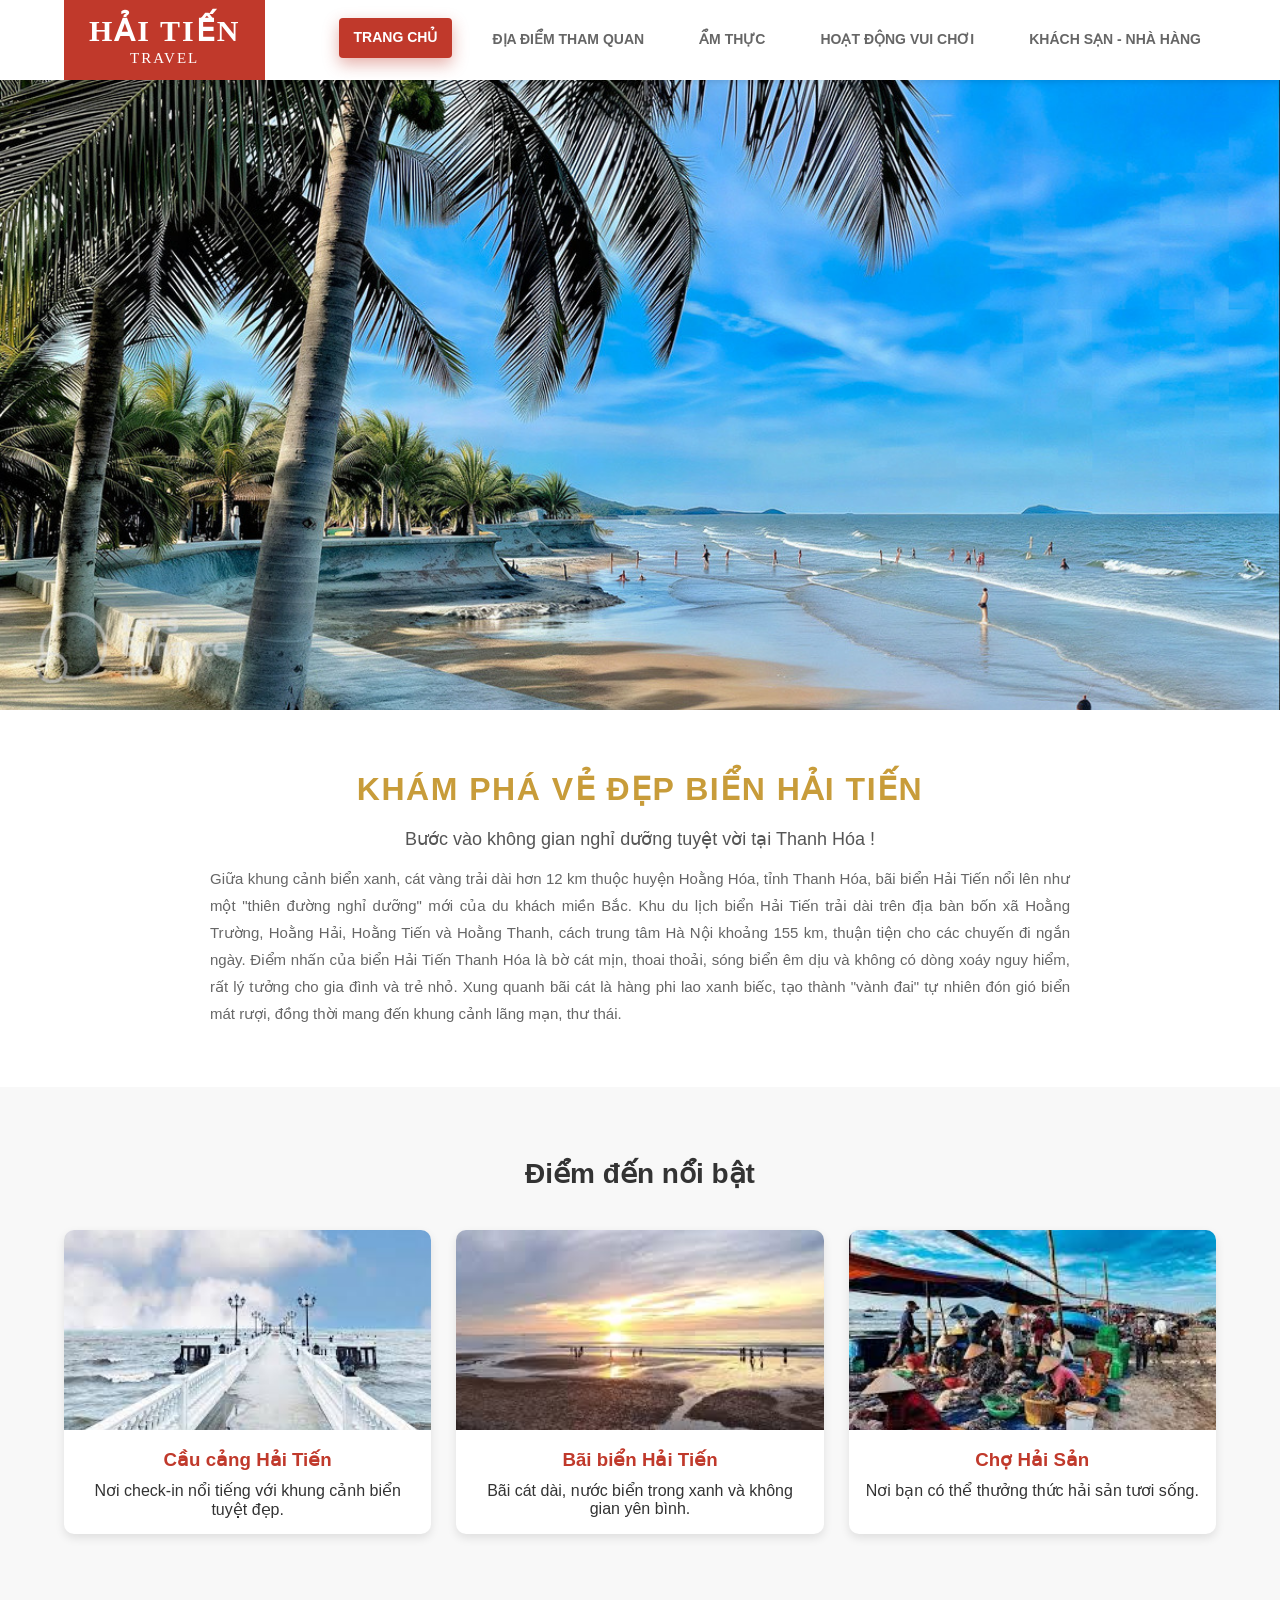
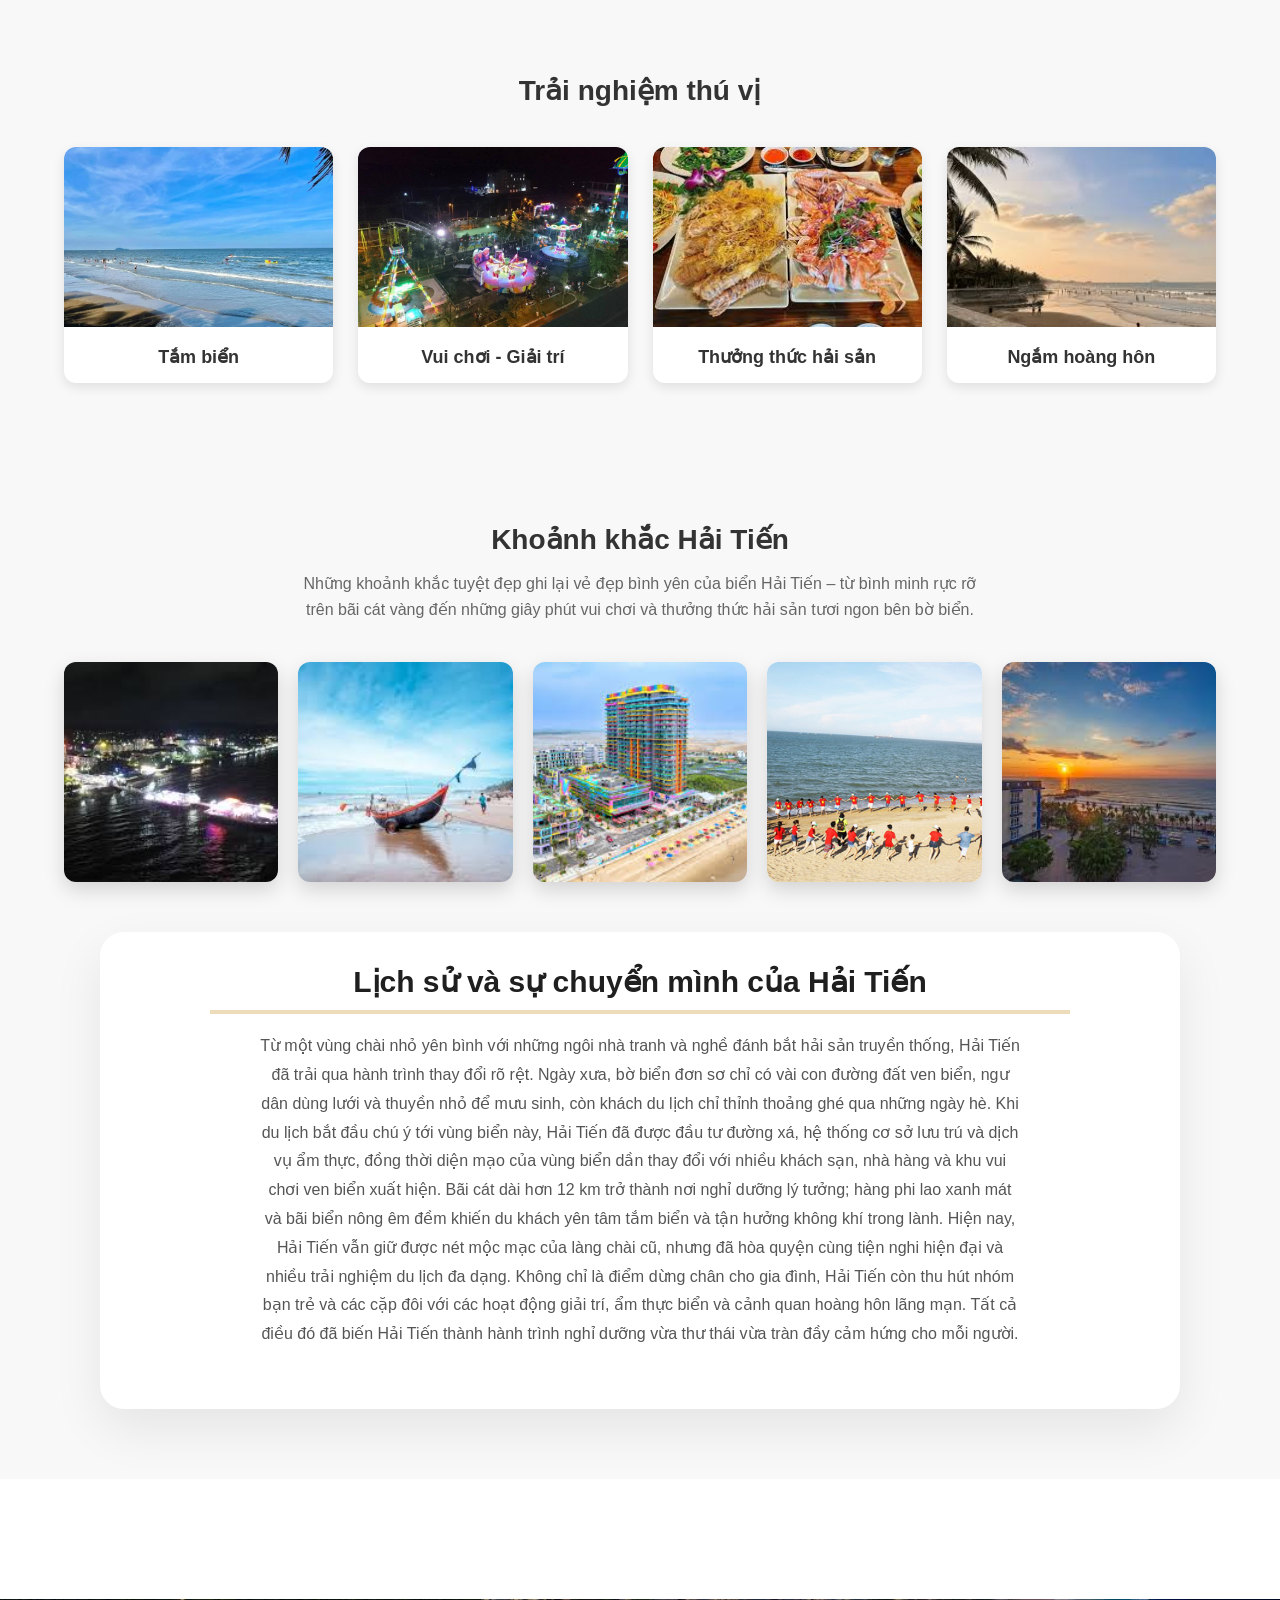
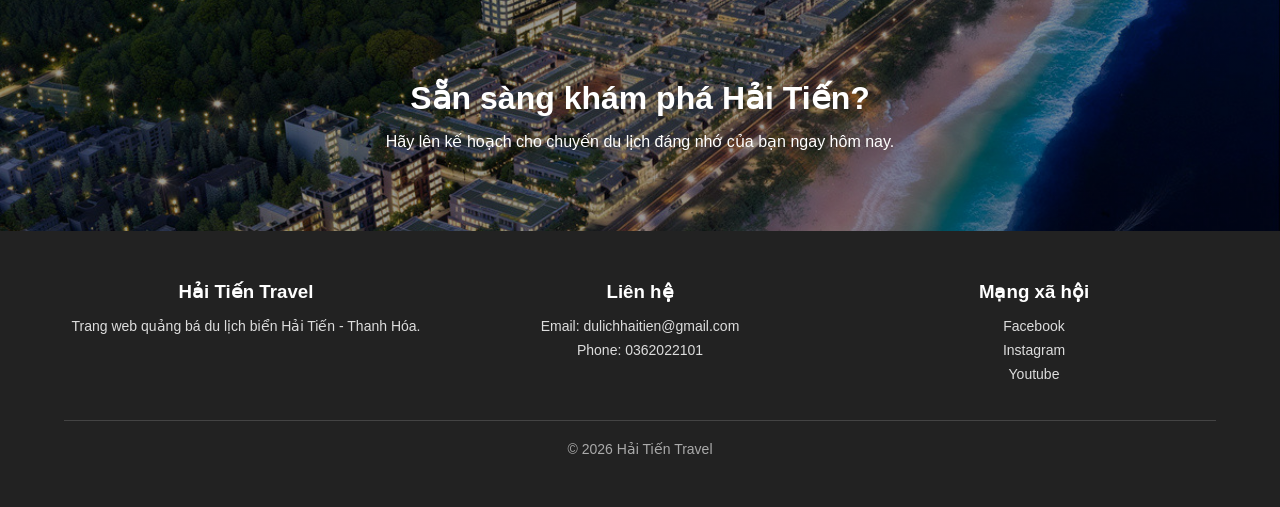
<file: index.htm>
<!-- filepath: d:\VisualCode\Web\chinhsuawebnew123\index.htm -->
<!DOCTYPE html>
<html lang="vi">

<head>
    <meta charset="UTF-8">
    <meta name="viewport" content="width=device-width, initial-scale=1.0">
    <title>Du lịch Biển Hải Tiến - Thanh Hóa</title>
    <link rel="stylesheet" href="./css/style.css">
    <link rel="stylesheet" href="./css/menu.css">
    <link rel="icon" type="image/x-icon" size="32x32" href="../img/logo.png">
</head>

<body>
    <header>
        <a class="logo">
            <strong>Hải Tiến</strong>
            <span>Travel</span>
        </a>

        <input type="checkbox" id="menu-checkbox" class="menu-checkbox">
        <label for="menu-checkbox" class="menu-toggle">
            &#9776;
        </label>

        <div class="nav-container">
            <ul class="nav-links">
                <li><a href="index.htm">Trang chủ</a></li>
                <li><a href="./html/diadiem.htm">Địa điểm tham quan</a></li>
                <li><a href="./html/amthuc.html">Ẩm thực</a></li>
                <li><a href="./html/hdvuichs.html">Hoạt động vui chơi</a></li>
                <li><a href="./html/book-khach-san.html">Khách sạn - Nhà hàng</a></li>
            </ul>
        </div>
    </header>
    <div id="page-content">
        <div class="hero-banner">
            <img class="slide active" src="./img/anh4.jpg">
            <img class="slide" src="./img/anh5.jpg">
            <img class="slide" src="./img/anh2.jpg">
            <img class="slide" src="./img/anh3.jpg">
        </div>



        <section class="intro-section" id="gioi-thieu">
            <h1>Khám Phá Vẻ Đẹp Biển Hải Tiến</h1>
            <p class="subtitle">Bước vào không gian nghỉ dưỡng tuyệt vời tại Thanh Hóa !</p>
            <p class="description">
                Giữa khung cảnh biển xanh, cát vàng trải dài hơn 12 km thuộc huyện Hoằng Hóa, tỉnh Thanh Hóa,
                bãi biển Hải Tiến nổi lên như một "thiên đường nghỉ dưỡng" mới của du khách miền Bắc.
                Khu du lịch biển Hải Tiến trải dài trên địa bàn bốn xã Hoằng Trường, Hoằng Hải, Hoằng Tiến và Hoằng
                Thanh,
                cách trung tâm Hà Nội khoảng 155 km, thuận tiện cho các chuyến đi ngắn ngày.
                Điểm nhấn của biển Hải Tiến Thanh Hóa là bờ cát mịn, thoai thoải, sóng biển êm dịu và không có dòng xoáy
                nguy hiểm, rất lý tưởng cho gia đình và trẻ nhỏ.
                Xung quanh bãi cát là hàng phi lao xanh biếc, tạo thành "vành đai" tự nhiên đón gió biển mát rượi, đồng
                thời
                mang đến khung cảnh lãng mạn, thư thái.
            </p>
        </section>

        <!-- ĐIỂM ĐẾN NỔI BẬT -->
        <section class="destinations">
            <h2>Điểm đến nổi bật</h2>
            <div class="destination-grid">
                <div class="destination-card">
                    <img src="./img/anhcaucang.jpg">
                    <div class="destination-info">
                        <h3>Cầu cảng Hải Tiến</h3>
                        <p>Nơi check-in nổi tiếng với khung cảnh biển tuyệt đẹp.</p>
                    </div>
                </div>
                <div class="destination-card">
                    <img src="./img/anhbaibienhaitien.jpg">
                    <div class="destination-info">
                        <h3>Bãi biển Hải Tiến</h3>
                        <p>Bãi cát dài, nước biển trong xanh và không gian yên bình.</p>
                    </div>
                </div>
                <div class="destination-card">
                    <img src="./img/anhchohaisan.jpg">
                    <div class="destination-info">
                        <h3>Chợ Hải Sản</h3>
                        <p>Nơi bạn có thể thưởng thức hải sản tươi sống.</p>
                    </div>
                </div>
            </div>
        </section>

        <!-- HOẠT ĐỘNG TRẢI NGHIỆM -->
        <section class="activities">

            <h2>Trải nghiệm thú vị</h2>

            <div class="activity-grid">

                <div class="activity-item">
                    <img src="./img/anhtambien.jpg">
                    <h3>Tắm biển</h3>
                </div>

                <div class="activity-item">
                    <img src="./img/vuichoi.jpg">
                    <h3>Vui chơi - Giải trí</h3>
                </div>

                <div class="activity-item">
                    <img src="./img/anhhaisan.jpg">
                    <h3>Thưởng thức hải sản</h3>
                </div>

                <div class="activity-item">
                    <img src="./img/anhbinhminh.jpg">
                    <h3>Ngắm hoàng hôn</h3>
                </div>

            </div>

        </section>

        <!-- GALLERY -->
        <section class="gallery">

            <h2>Khoảnh khắc Hải Tiến</h2>
            <p class="gallery-desc">
                Những khoảnh khắc tuyệt đẹp ghi lại vẻ đẹp bình yên của biển Hải Tiến – từ bình minh rực rỡ trên bãi cát
                vàng đến những giây phút vui chơi và thưởng thức hải sản tươi ngon bên bờ biển.
            </p>

            <div class="gallery-grid">
                <img src="./img/anhbienvedem.jpg">
                <img src="./img/khoanhkhac2.jpg">
                <img src="./img/flamingo.jpg">
                <img src="./img/khoanhkhac4.jpg">
                <img src="./img/khoanhkhac5.jpg">
            </div>
            <div class="gallery-history">
                <h3>Lịch sử và sự chuyển mình của <span class="no-break">Hải Tiến</span></h3>
                <p class="history-intro">Từ một vùng chài nhỏ yên bình với những ngôi nhà tranh và nghề đánh bắt hải sản truyền thống, Hải Tiến đã trải qua hành trình thay đổi rõ rệt. Ngày xưa, bờ biển đơn sơ chỉ có vài con đường đất ven biển, ngư dân dùng lưới và thuyền nhỏ để mưu sinh, còn khách du lịch chỉ thỉnh thoảng ghé qua những ngày hè. Khi du lịch bắt đầu chú ý tới vùng biển này, Hải Tiến đã được đầu tư đường xá, hệ thống cơ sở lưu trú và dịch vụ ẩm thực, đồng thời diện mạo của vùng biển dần thay đổi với nhiều khách sạn, nhà hàng và khu vui chơi ven biển xuất hiện. Bãi cát dài hơn 12 km trở thành nơi nghỉ dưỡng lý tưởng; hàng phi lao xanh mát và bãi biển nông êm đềm khiến du khách yên tâm tắm biển và tận hưởng không khí trong lành. Hiện nay, Hải Tiến vẫn giữ được nét mộc mạc của làng chài cũ, nhưng đã hòa quyện cùng tiện nghi hiện đại và nhiều trải nghiệm du lịch đa dạng. Không chỉ là điểm dừng chân cho gia đình, Hải Tiến còn thu hút nhóm bạn trẻ và các cặp đôi với các hoạt động giải trí, ẩm thực biển và cảnh quan hoàng hôn lãng mạn. Tất cả điều đó đã biến Hải Tiến thành hành trình nghỉ dưỡng vừa thư thái vừa tràn đầy cảm hứng cho mỗi người.</p>
            </div>
        </section>

        <!-- CTA -->
        <section class="cta">
            <h2>Sẵn sàng khám phá Hải Tiến?</h2>
            <p>Hãy lên kế hoạch cho chuyến du lịch đáng nhớ của bạn ngay hôm nay.</p>
        </section>

        <!-- FOOTER -->
        <footer>
            <div class="footer-container">
                <div class="footer-col">
                    <h3>Hải Tiến Travel</h3>
                    <p>Trang web quảng bá du lịch biển Hải Tiến - Thanh Hóa.</p>
                </div>
                <div class="footer-col">
                    <h3>Liên hệ</h3>
                    <p>Email: dulichhaitien@gmail.com</p>
                    <p>Phone: 0362022101</p>
                </div>
                <div class="footer-col">
                    <h3>Mạng xã hội</h3>
                    <p><a href="https://www.facebook.com/share/g/18fXsVk7Mk/" target="_blank">Facebook</a></p>
                    <p><a href="https://www.facebook.com/share/g/18fXsVk7Mk/" target="_blank">Instagram</a></p>
                    <p><a href="https://www.facebook.com/share/g/18fXsVk7Mk/" target="_blank">Youtube</a></p>
                </div>
            </div>
            <p class="copyright">© 2026 Hải Tiến Travel</p>
        </footer>
    </div>

    <script src="./js/index.js"></script>

</body>

</html>
</file>
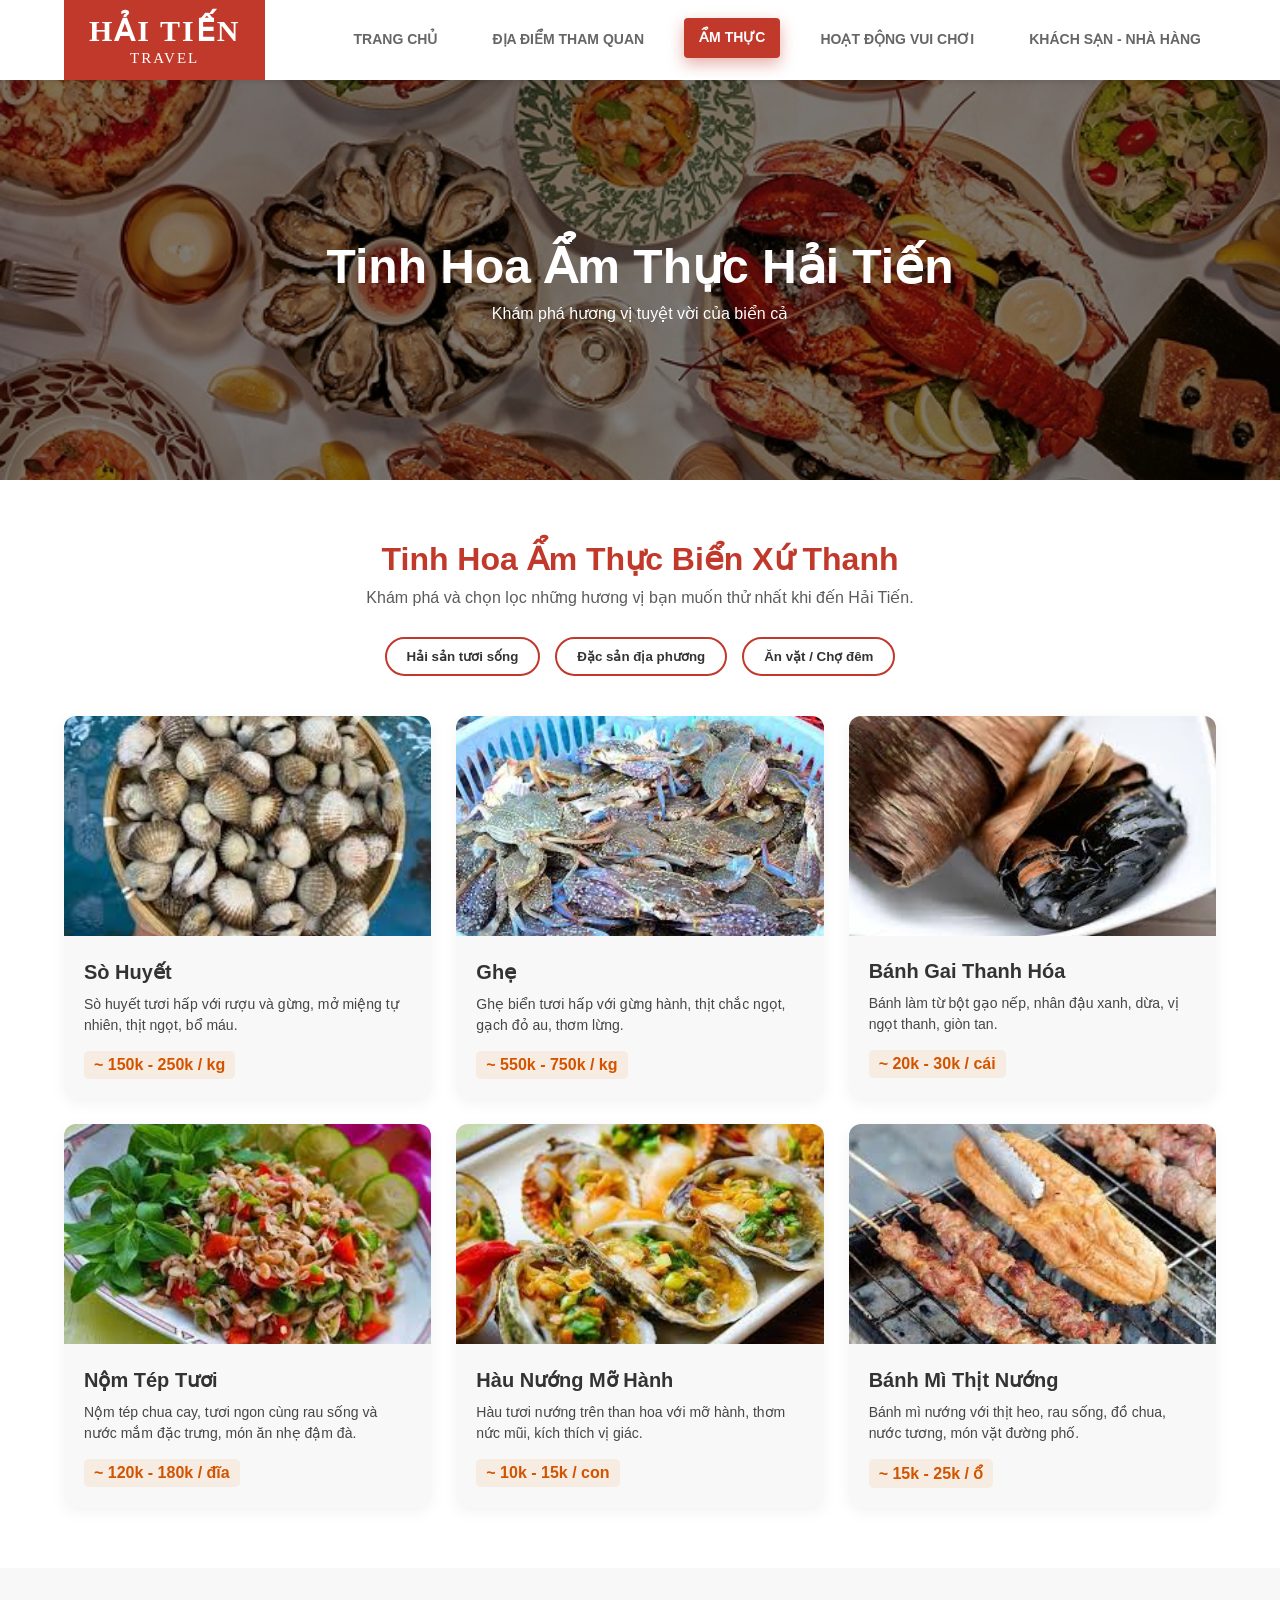
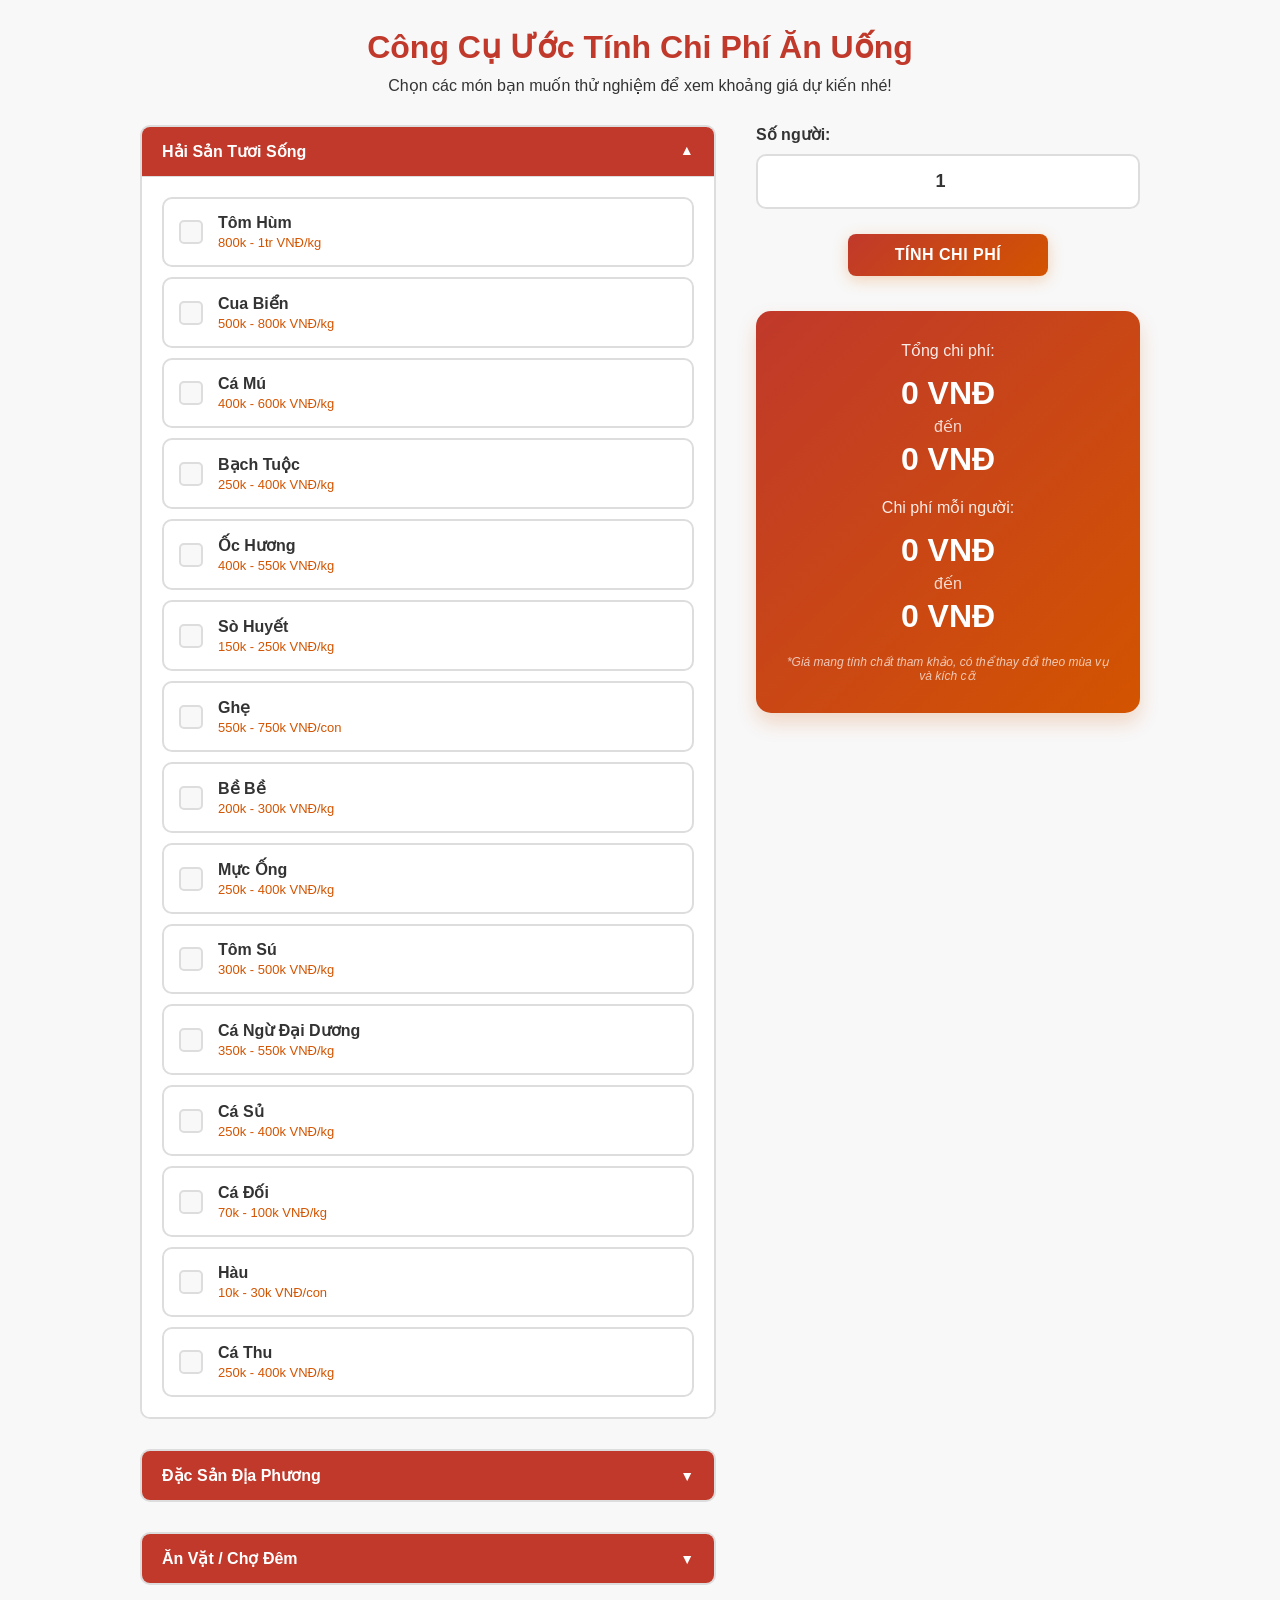
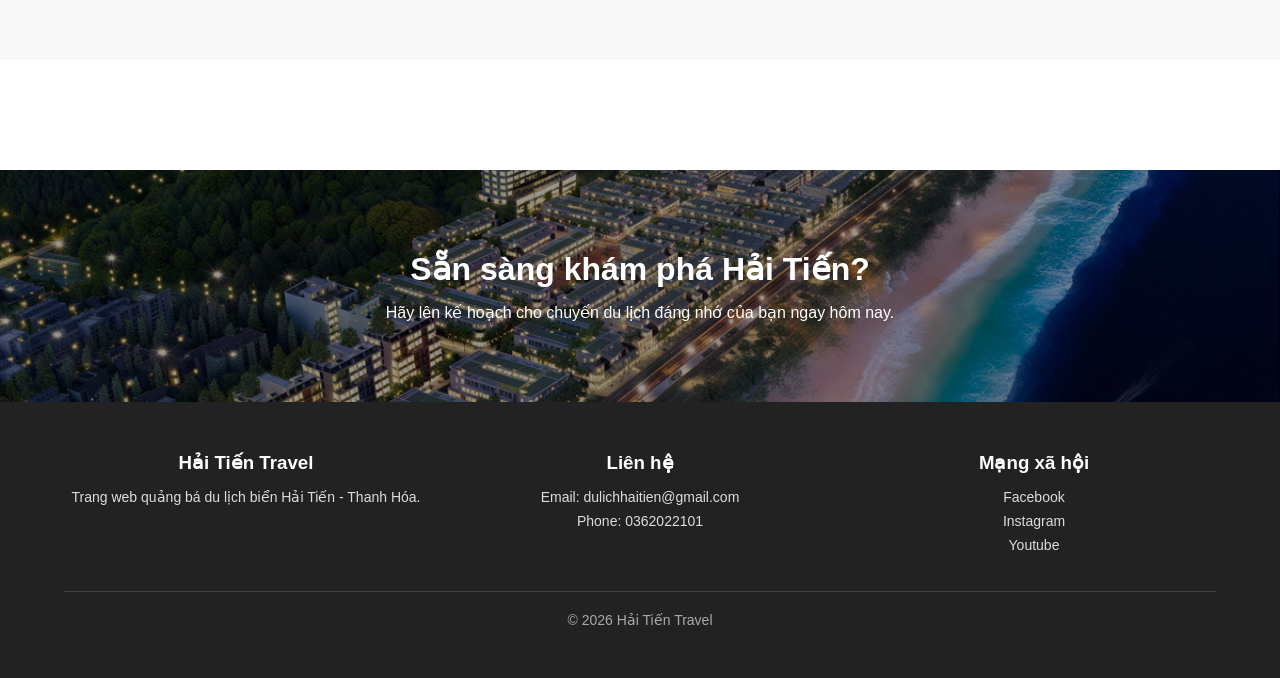
<file: html/amthuc.html>
<!DOCTYPE html>
<html lang="vi">

<head>
    <meta charset="UTF-8">
    <meta name="viewport" content="width=device-width, initial-scale=1.0">
    <title>Review Ẩm Thực Hải Tiến</title>
    <link rel="stylesheet" href="../css/common-style.css">
    <link rel="stylesheet" href="../css/amthuccss.css">
    <link rel="stylesheet" href="../css/menu.css">
    <link rel="icon" type="image/x-icon" size="32x32" href="../img/logo.png">
</head>

<body>

    <header>
        <a class="logo">
            <strong>Hải Tiến</strong>
            <span>Travel</span>
        </a>

        <input type="checkbox" id="menu-checkbox" class="menu-checkbox">
        <label for="menu-checkbox" class="menu-toggle">
            &#9776;
        </label>

        <div class="nav-container">
            <ul class="nav-links">
                <li><a href="../index.htm">Trang chủ</a></li>
                <li><a href="diadiem.htm">Địa điểm tham quan</a></li>
                <li><a class="active" href="amthuc.html">Ẩm thực</a></li>
                <li><a href="hdvuichs.html">Hoạt động vui chơi</a></li>
                <li><a href="book-khach-san.html">Khách sạn - Nhà hàng</a></li>
            </ul>
        </div>
    </header>
    <div id="page-content">
        <section class="sub-banner">
            <div class="banner-content">
                <h1>Tinh Hoa Ẩm Thực Hải Tiến</h1>
                <p>Khám phá hương vị tuyệt vời của biển cả</p>
            </div>
        </section>

        <section class="food-section">
            <h1 class="section-title">Tinh Hoa Ẩm Thực Biển Xứ Thanh</h1>
            <p class="section-desc">Khám phá và chọn lọc những hương vị bạn muốn thử nhất khi đến Hải Tiến.</p>

            <div class="filter-container">
                <button class="filter-btn" data-filter="haisan">Hải sản tươi sống</button>
                <button class="filter-btn" data-filter="dacsan">Đặc sản địa phương</button>
                <button class="filter-btn" data-filter="anvat">Ăn vặt / Chợ đêm</button>
            </div>

            <!-- Thêm món ăn mới bằng cách sao chép một block .food-card và đặt đúng data-category: haisan, dacsan hoặc anvat -->
            <div class="food-grid" id="food-grid">
                <!-- Danh sách 15 món hải sản tươi sống -->
                <div class="food-card" data-category="haisan">
                    <img src="../img/tomhum.jpg" alt="Tôm hùm hấp">
                    <div class="card-content">
                        <h3>Tôm Hùm</h3>
                        <p>Tôm hùm tươi sống hấp với sả và bia, giữ nguyên vị ngọt tự nhiên, thịt dai giòn.</p>
                        <span class="price-tag">~ 800k - 1tr / kg</span>
                    </div>
                </div>
                <div class="food-card" data-category="haisan">
                    <img src="../img/cua.jpg" alt="Cua biển luộc">
                    <div class="card-content">
                        <h3>Cua Biển</h3>
                        <p>Cua biển tươi luộc chín, chấm muối tiêu hoặc gạch cua, thịt ngọt, gạch đỏ au.</p>
                        <span class="price-tag">~ 500k - 800k / kg</span>
                    </div>
                </div>
                <div class="food-card" data-category="haisan">
                    <img src="../img/camu.jpg" alt="Cá mú hấp">
                    <div class="card-content">
                        <h3>Cá Mú</h3>
                        <p>Cá mú tươi hấp với gừng và hành, thịt trắng mềm, vị ngọt thanh, bổ dưỡng.</p>
                        <span class="price-tag">~ 400k - 600k / kg</span>
                    </div>
                </div>
                <div class="food-card" data-category="haisan">
                    <img src="../img/bachtuoc.jpg" alt="Bạch tuộc nướng">
                    <div class="card-content">
                        <h3>Bạch Tuộc</h3>
                        <p>Bạch tuộc tươi nướng trên than hoa, chấm muối ớt tỏi, giòn tan, thơm ngon.</p>
                        <span class="price-tag">~ 250k - 400k / kg</span>
                    </div>
                </div>
                <div class="food-card" data-category="haisan">
                    <img src="../img/ochuong.jpg" alt="Ốc hương xào">
                    <div class="card-content">
                        <h3>Ốc Hương</h3>
                        <p>Ốc hương tươi xào với sả ớt, vị cay nồng, thịt dai ngọt, kích thích vị giác.</p>
                        <span class="price-tag">~ 400k - 550k / kg</span>
                    </div>
                </div>
                <div class="food-card" data-category="haisan">
                    <img src="../img/sohuyet.jpg" alt="Sò huyết hấp">
                    <div class="card-content">
                        <h3>Sò Huyết</h3>
                        <p>Sò huyết tươi hấp với rượu và gừng, mở miệng tự nhiên, thịt ngọt, bổ máu.</p>
                        <span class="price-tag">~ 150k - 250k / kg</span>
                    </div>
                </div>
                <div class="food-card" data-category="haisan">
                    <img src="../img/ghe.jpg" alt="Ghẹ hấp">
                    <div class="card-content">
                        <h3>Ghẹ</h3>
                        <p>Ghẹ biển tươi hấp với gừng hành, thịt chắc ngọt, gạch đỏ au, thơm lừng.</p>
                        <span class="price-tag">~ 550k - 750k / kg</span>
                    </div>
                </div>
                <div class="food-card" data-category="haisan">
                    <img src="../img/bebe.jpg" alt="Bề bề nướng">
                    <div class="card-content">
                        <h3>Bề Bề</h3>
                        <p>Bề bề tươi nướng muối ớt, thịt ngọt, vỏ giòn, hương vị đặc trưng biển.</p>
                        <span class="price-tag">~ 200k - 300k / kg</span>
                    </div>
                </div>
                <div class="food-card" data-category="haisan">
                    <img src="../img/mucong.jpg" alt="Mực ống xào">
                    <div class="card-content">
                        <h3>Mực Ống</h3>
                        <p>Mực ống tươi xào với rau củ, vị ngọt tự nhiên, giòn sần sật, bổ dưỡng.</p>
                        <span class="price-tag">~ 250k - 400k / kg</span>
                    </div>
                </div>
                <div class="food-card" data-category="haisan">
                    <img src="../img/tomsu.jpg" alt="Tôm sú hấp">
                    <div class="card-content">
                        <h3>Tôm Sú</h3>
                        <p>Tôm sú tươi hấp với sả bia, thịt ngọt lịm, vỏ đỏ au, giữ nguyên dinh dưỡng.</p>
                        <span class="price-tag">~ 300k - 500k / kg</span>
                    </div>
                </div>
                <div class="food-card" data-category="haisan">
                    <img src="../img/cangu.jpg" alt="Cá ngừ đại dương">
                    <div class="card-content">
                        <h3>Cá Ngừ Đại Dương</h3>
                        <p>Cá ngừ tươi sống, thịt đỏ hồng, ít mỡ, giàu protein, nướng hoặc áp chảo.</p>
                        <span class="price-tag">~ 350k - 550k / kg</span>
                    </div>
                </div>
                <div class="food-card" data-category="haisan">
                    <img src="../img/casu.jpg" alt="Cá Sủ nướng">
                    <div class="card-content">
                        <h3>Cá Sủ</h3>
                        <p>Cá sủ tươi nướng muối ớt, thịt thơm ngon, ngọt vừa vặn, phù hợp cho bữa hải sản.</p>
                        <span class="price-tag">~ 250k - 400k / kg</span>
                    </div>
                </div>
                <div class="food-card" data-category="haisan">
                    <img src="../img/cadoi.jpg" alt="Cá Đối nướng">
                    <div class="card-content">
                        <h3>Cá Đối Biển</h3>
                        <p>Cá đối nướng thơm, thịt chắc, vị ngọt tự nhiên, ăn kèm nước mắm gừng chua cay.</p>
                        <span class="price-tag">~ 70k - 100k / kg</span>
                    </div>
                </div>
                <div class="food-card" data-category="haisan">
                    <img src="../img/hausua.jpg" alt="Hàu nướng">
                    <div class="card-content">
                        <h3>Hàu Sữa</h3>
                        <p>Hàu tươi nướng mỡ hành, thơm nức mũi, thịt ngọt mặn, kích thích vị giác.</p>
                        <span class="price-tag">~ 10k - 30k / con</span>
                    </div>
                </div>
                <div class="food-card" data-category="haisan">
                    <img src="../img/cathu.jpg" alt="Cá thu nướng">
                    <div class="card-content">
                        <h3>Cá Thu Biển</h3>
                        <p>Cá thu tươi nướng muối ớt, da giòn, thịt mềm ngọt, giàu dinh dưỡng.</p>
                        <span class="price-tag">~ 250k - 400k / kg</span>
                    </div>
                </div>
                <!-- Danh sách đặc sản địa phương Thanh Hóa -->
                <div class="food-card" data-category="dacsan">
                    <img src="../img/goicanhech.jpg" alt="Gỏi cá nhệch Nga Sơn">
                    <div class="card-content">
                        <h3>Gỏi Cá Nhệch Nga Sơn</h3>
                        <p>Cá nhệch tươi sống cuộn với lá đinh lăng, sung, khế, chấm nước mắm chua ngọt độc đáo.</p>
                        <span class="price-tag">~ 300k - 500k / mâm</span>
                    </div>
                </div>
                <div class="food-card" data-category="dacsan">
                    <img src="../img/nemchua.jpg" alt="Nem chua Thanh Hóa">
                    <div class="card-content">
                        <h3>Nem Chua Thanh Hóa</h3>
                        <p>Nem được làm từ thịt lợn, bì lợn, vị chua cay đặc trưng, giòn dai, ăn kèm rau sống.</p>
                        <span class="price-tag">~ 30k - 50k / chục</span>
                    </div>
                </div>
                <div class="food-card" data-category="dacsan">
                    <img src="../img/banhcuon.jpg" alt="Bánh cuốn Thanh Hóa">
                    <div class="card-content">
                        <h3>Bánh Cuốn Thanh Hóa</h3>
                        <p>Bánh cuốn mỏng, nhân thịt nạc, mộc nhĩ, ăn kèm chả và nước mắm chua ngọt.</p>
                        <span class="price-tag">~ 40k - 60k / đĩa</span>
                    </div>
                </div>
                <div class="food-card" data-category="dacsan">
                    <img src="../img/banhkhoai.jpg" alt="Bánh khoái Thanh Hóa">
                    <div class="card-content">
                        <h3>Bánh Khoái Thanh Hóa</h3>
                        <p>Bánh khoái Thanh Hóa giòn tan, nhân tôm thịt, ăn kèm rau sống và nước mắm chua ngọt đặc
                            trưng.</p>
                        <span class="price-tag">~ 10k - 20k / chiếc</span>
                    </div>
                </div>
                <div class="food-card" data-category="dacsan">
                    <img src="../img/banhgai.jpg" alt="Bánh gai Thanh Hóa">
                    <div class="card-content">
                        <h3>Bánh Gai Thanh Hóa</h3>
                        <p>Bánh làm từ bột gạo nếp, nhân đậu xanh, dừa, vị ngọt thanh, giòn tan.</p>
                        <span class="price-tag">~ 20k - 30k / cái</span>
                    </div>
                </div>
                <div class="food-card" data-category="dacsan">
                    <img src="../img/mamtom.jpg" alt="Mắm tôm">
                    <div class="card-content">
                        <h3>Mắm Tôm Ba Làng Thanh Hóa</h3>
                        <p>Mắm tôm tươi, vị mặn ngọt, dùng làm nước chấm hoặc ăn kèm rau sống.</p>
                        <span class="price-tag">~ 100k - 150k / lọ</span>
                    </div>
                </div>
                <div class="food-card" data-category="dacsan">
                    <img src="../img/nomtep.jpg" alt="Nộm tép tươi">
                    <div class="card-content">
                        <h3>Nộm Tép Tươi</h3>
                        <p>Nộm tép chua cay, tươi ngon cùng rau sống và nước mắm đặc trưng, món ăn nhẹ đậm đà.</p>
                        <span class="price-tag">~ 120k - 180k / đĩa</span>
                    </div>
                </div>
                <!-- Danh sách món ăn vặt chợ đêm -->
                <div class="food-card" data-category="anvat">
                    <img src="../img/haunuong.jpg" alt="Hàu nướng mỡ hành">
                    <div class="card-content">
                        <h3>Hàu Nướng Mỡ Hành</h3>
                        <p>Hàu tươi nướng trên than hoa với mỡ hành, thơm nức mũi, kích thích vị giác.</p>
                        <span class="price-tag">~ 10k - 15k / con</span>
                    </div>
                </div>
                <div class="food-card" data-category="anvat">
                    <img src="../img/bachtuocnuong.jpg" alt="Bạch tuộc nướng">
                    <div class="card-content">
                        <h3>Bạch Tuộc Nướng</h3>
                        <p>Bạch tuộc tươi nướng vàng giòn, chấm muối ớt tỏi, dai ngọt, ăn vặt cực cuốn.</p>
                        <span class="price-tag">~ 200k - 400k / đĩa</span>
                    </div>
                </div>
                <div class="food-card" data-category="anvat">
                    <img src="../img/ocxao.jpg" alt="Ốc xào sả ớt">
                    <div class="card-content">
                        <h3>Ốc Xào Sả Ớt</h3>
                        <p>Ốc tươi xào với sả ớt, vị cay nồng, thịt dai ngọt, món vặt hải sản hấp dẫn.</p>
                        <span class="price-tag">~ 150k - 350k / đĩa</span>
                    </div>
                </div>
                <div class="food-card" data-category="anvat">
                    <img src="../img/changa.jpg" alt="Chân gà nướng">
                    <div class="card-content">
                        <h3>Chân Gà Nướng</h3>
                        <p>Chân gà nướng vàng giòn, chấm muối tiêu chanh, mềm ngọt, ăn vặt không thể thiếu.</p>
                        <span class="price-tag">~ 50k - 100k / đĩa</span>
                    </div>
                </div>
                <div class="food-card" data-category="anvat">
                    <img src="../img/banhmi.jpg" alt="Bánh mì thịt nướng">
                    <div class="card-content">
                        <h3>Bánh Mì Thịt Nướng</h3>
                        <p>Bánh mì nướng với thịt heo, rau sống, đồ chua, nước tương, món vặt đường phố.</p>
                        <span class="price-tag">~ 15k - 25k / ổ</span>
                    </div>
                </div>
                <div class="food-card" data-category="anvat">
                    <img src="../img/xoi.jpg" alt="Xôi mặn hải sản">
                    <div class="card-content">
                        <h3>Xôi Mặn Hải Sản</h3>
                        <p>Xôi nếp dẻo thơm với tôm, thịt, lạp xưởng, trứng, món vặt no bụng chợ đêm.</p>
                        <span class="price-tag">~ 30k - 50k / hộp</span>
                    </div>
                </div>

            </div>
        </section>

        <section class="estimator-section">
            <div class="estimator-container">
                <h2 class="section-title">Công Cụ Ước Tính Chi Phí Ăn Uống</h2>
                <p style="text-align: center; margin-bottom: 20px; color: var(--text-color);">Chọn các món bạn muốn thử
                    nghiệm để xem khoảng giá dự kiến nhé!</p>

                <div class="estimator-grid">
                    <div class="selection-col">
                        <details class="estimator-category" open>
                            <summary>Hải Sản Tươi Sống</summary>
                            <div class="category-content">
                                <label class="checkbox-item">
                                    <input type="checkbox" class="food-checkbox" data-min="800000" data-max="1000000">
                                    <span class="checkmark"></span>
                                    <div class="item-info">
                                        <strong>Tôm Hùm</strong>
                                        <span>800k - 1tr VNĐ/kg</span>
                                    </div>
                                </label>
                                <label class="checkbox-item">
                                    <input type="checkbox" class="food-checkbox" data-min="500000" data-max="800000">
                                    <span class="checkmark"></span>
                                    <div class="item-info">
                                        <strong>Cua Biển</strong>
                                        <span>500k - 800k VNĐ/kg</span>
                                    </div>
                                </label>
                                <label class="checkbox-item">
                                    <input type="checkbox" class="food-checkbox" data-min="400000" data-max="600000">
                                    <span class="checkmark"></span>
                                    <div class="item-info">
                                        <strong>Cá Mú</strong>
                                        <span>400k - 600k VNĐ/kg</span>
                                    </div>
                                </label>
                                <label class="checkbox-item">
                                    <input type="checkbox" class="food-checkbox" data-min="250000" data-max="400000">
                                    <span class="checkmark"></span>
                                    <div class="item-info">
                                        <strong>Bạch Tuộc</strong>
                                        <span>250k - 400k VNĐ/kg</span>
                                    </div>
                                </label>
                                <label class="checkbox-item">
                                    <input type="checkbox" class="food-checkbox" data-min="400000" data-max="550000">
                                    <span class="checkmark"></span>
                                    <div class="item-info">
                                        <strong>Ốc Hương</strong>
                                        <span>400k - 550k VNĐ/kg</span>
                                    </div>
                                </label>
                                <label class="checkbox-item">
                                    <input type="checkbox" class="food-checkbox" data-min="150000" data-max="250000">
                                    <span class="checkmark"></span>
                                    <div class="item-info">
                                        <strong>Sò Huyết</strong>
                                        <span>150k - 250k VNĐ/kg</span>
                                    </div>
                                </label>
                                <label class="checkbox-item">
                                    <input type="checkbox" class="food-checkbox" data-min="550000" data-max="750000">
                                    <span class="checkmark"></span>
                                    <div class="item-info">
                                        <strong>Ghẹ</strong>
                                        <span>550k - 750k VNĐ/con</span>
                                    </div>
                                </label>
                                <label class="checkbox-item">
                                    <input type="checkbox" class="food-checkbox" data-min="200000" data-max="300000">
                                    <span class="checkmark"></span>
                                    <div class="item-info">
                                        <strong>Bề Bề</strong>
                                        <span>200k - 300k VNĐ/kg</span>
                                    </div>
                                </label>
                                <label class="checkbox-item">
                                    <input type="checkbox" class="food-checkbox" data-min="250000" data-max="400000">
                                    <span class="checkmark"></span>
                                    <div class="item-info">
                                        <strong>Mực Ống</strong>
                                        <span>250k - 400k VNĐ/kg</span>
                                    </div>
                                </label>
                                <label class="checkbox-item">
                                    <input type="checkbox" class="food-checkbox" data-min="300000" data-max="500000">
                                    <span class="checkmark"></span>
                                    <div class="item-info">
                                        <strong>Tôm Sú</strong>
                                        <span>300k - 500k VNĐ/kg</span>
                                    </div>
                                </label>
                                <label class="checkbox-item">
                                    <input type="checkbox" class="food-checkbox" data-min="350000" data-max="550000">
                                    <span class="checkmark"></span>
                                    <div class="item-info">
                                        <strong>Cá Ngừ Đại Dương</strong>
                                        <span>350k - 550k VNĐ/kg</span>
                                    </div>
                                </label>
                                <label class="checkbox-item">
                                    <input type="checkbox" class="food-checkbox" data-min="250000" data-max="400000">
                                    <span class="checkmark"></span>
                                    <div class="item-info">
                                        <strong>Cá Sủ</strong>
                                        <span>250k - 400k VNĐ/kg</span>
                                    </div>
                                </label>
                                <label class="checkbox-item">
                                    <input type="checkbox" class="food-checkbox" data-min="70000" data-max="100000">
                                    <span class="checkmark"></span>
                                    <div class="item-info">
                                        <strong>Cá Đối</strong>
                                        <span>70k - 100k VNĐ/kg</span>
                                    </div>
                                </label>
                                <label class="checkbox-item">
                                    <input type="checkbox" class="food-checkbox" data-min="10000" data-max="30000">
                                    <span class="checkmark"></span>
                                    <div class="item-info">
                                        <strong>Hàu</strong>
                                        <span>10k - 30k VNĐ/con</span>
                                    </div>
                                </label>
                                <label class="checkbox-item">
                                    <input type="checkbox" class="food-checkbox" data-min="250000" data-max="400000">
                                    <span class="checkmark"></span>
                                    <div class="item-info">
                                        <strong>Cá Thu</strong>
                                        <span>250k - 400k VNĐ/kg</span>
                                    </div>
                                </label>
                            </div>
                        </details>

                        <details class="estimator-category">
                            <summary>Đặc Sản Địa Phương</summary>
                            <div class="category-content">
                                <label class="checkbox-item">
                                    <input type="checkbox" class="food-checkbox" data-min="300000" data-max="500000">
                                    <span class="checkmark"></span>
                                    <div class="item-info">
                                        <strong>Gỏi Cá Nhệch Nga Sơn</strong>
                                        <span>300k - 500k VNĐ/mâm</span>
                                    </div>
                                </label>
                                <label class="checkbox-item">
                                    <input type="checkbox" class="food-checkbox" data-min="30000" data-max="50000">
                                    <span class="checkmark"></span>
                                    <div class="item-info">
                                        <strong>Nem Chua Thanh Hóa</strong>
                                        <span>30k - 50k VNĐ/chục</span>
                                    </div>
                                </label>
                                <label class="checkbox-item">
                                    <input type="checkbox" class="food-checkbox" data-min="300000" data-max="500000">
                                    <span class="checkmark"></span>
                                    <div class="item-info">
                                        <strong>Gỏi Cá Nhệch Nga Sơn</strong>
                                        <span>300k - 500k VNĐ/mâm</span>
                                    </div>
                                </label>
                                <label class="checkbox-item">
                                    <input type="checkbox" class="food-checkbox" data-min="40000" data-max="60000">
                                    <span class="checkmark"></span>
                                    <div class="item-info">
                                        <strong>Bánh Cuốn Thanh Hóa</strong>
                                        <span>40k - 60k VNĐ/đĩa</span>
                                    </div>
                                </label>
                                <label class="checkbox-item">
                                    <input type="checkbox" class="food-checkbox" data-min="10000" data-max="20000">
                                    <span class="checkmark"></span>
                                    <div class="item-info">
                                        <strong>Bánh Khoái Thanh Hóa</strong>
                                        <span>10k - 20k VNĐ/chiếc</span>
                                    </div>
                                </label>
                                <label class="checkbox-item">
                                    <input type="checkbox" class="food-checkbox" data-min="20000" data-max="30000">
                                    <span class="checkmark"></span>
                                    <div class="item-info">
                                        <strong>Bánh Gai Thanh Hóa</strong>
                                        <span>20k - 30k VNĐ/cái</span>
                                    </div>
                                </label>
                                <label class="checkbox-item">
                                    <input type="checkbox" class="food-checkbox" data-min="100000" data-max="150000">
                                    <span class="checkmark"></span>
                                    <div class="item-info">
                                        <strong>Mắm Tôm Ba Làng Thanh Hóa</strong>
                                        <span>100k - 150k VNĐ/lọ</span>
                                    </div>
                                </label>
                                <label class="checkbox-item">
                                    <input type="checkbox" class="food-checkbox" data-min="120000" data-max="180000">
                                    <span class="checkmark"></span>
                                    <div class="item-info">
                                        <strong>Nộm tép Tươi</strong>
                                        <span>120k - 180k VNĐ/đĩa</span>
                                    </div>
                                </label>
                            </div>
                        </details>

                        <details class="estimator-category">
                            <summary>Ăn Vặt / Chợ Đêm</summary>
                            <div class="category-content">
                                <label class="checkbox-item">
                                    <input type="checkbox" class="food-checkbox" data-min="10000" data-max="15000">
                                    <span class="checkmark"></span>
                                    <div class="item-info">
                                        <strong>Hàu Nướng Mỡ Hành</strong>
                                        <span>10k - 15k VNĐ/con</span>
                                    </div>
                                </label>
                                <label class="checkbox-item">
                                    <input type="checkbox" class="food-checkbox" data-min="200000" data-max="400000">
                                    <span class="checkmark"></span>
                                    <div class="item-info">
                                        <strong>Bạch Tuộc Nướng</strong>
                                        <span>200k - 400k VNĐ/đĩa</span>
                                    </div>
                                </label>
                                <label class="checkbox-item">
                                    <input type="checkbox" class="food-checkbox" data-min="150000" data-max="350000">
                                    <span class="checkmark"></span>
                                    <div class="item-info">
                                        <strong>Ốc Xào Sả Ớt</strong>
                                        <span>150k - 350k VNĐ/đĩa</span>
                                    </div>
                                </label>
                                <label class="checkbox-item">
                                    <input type="checkbox" class="food-checkbox" data-min="50000" data-max="100000">
                                    <span class="checkmark"></span>
                                    <div class="item-info">
                                        <strong>Chân Gà Nướng</strong>
                                        <span>50k - 100k VNĐ/đĩa</span>
                                    </div>
                                </label>
                                <label class="checkbox-item">
                                    <input type="checkbox" class="food-checkbox" data-min="15000" data-max="25000">
                                    <span class="checkmark"></span>
                                    <div class="item-info">
                                        <strong>Bánh Mì Thịt Nướng</strong>
                                        <span>15k - 25k VNĐ/ổ</span>
                                    </div>
                                </label>
                                <label class="checkbox-item">
                                    <input type="checkbox" class="food-checkbox" data-min="30000" data-max="50000">
                                    <span class="checkmark"></span>
                                    <div class="item-info">
                                        <strong>Xôi Mặn Hải Sản</strong>
                                        <span>30k - 50k VNĐ/hộp</span>
                                    </div>
                                </label>
                            </div>
                        </details>
                    </div>

                    <div class="result-col">
                        <div class="people-input-group">
                            <label for="people-count">Số người:</label>
                            <input type="number" id="people-count" min="1" value="1">
                        </div>

                        <button id="calculate-btn" class="calculate-btn">Tính Chi Phí</button>

                        <div class="price-board">
                            <p>Tổng chi phí:</p>
                            <div class="range-display">
                                <span id="total-min">0 VNĐ</span>
                                <span class="divider">đến</span>
                                <span id="total-max">0 VNĐ</span>
                            </div>
                            <p>Chi phí mỗi người:</p>
                            <div class="range-display">
                                <span id="per-min">0 VNĐ</span>
                                <span class="divider">đến</span>
                                <span id="per-max">0 VNĐ</span>
                            </div>
                            <p class="note">*Giá mang tính chất tham khảo, có thể thay đổi theo mùa vụ và kích cỡ.</p>
                        </div>
                    </div>
                </div>
            </div>
        </section>

        <!-- CTA -->
        <section class="cta">
            <h2>Sẵn sàng khám phá Hải Tiến?</h2>
            <p>Hãy lên kế hoạch cho chuyến du lịch đáng nhớ của bạn ngay hôm nay.</p>
        </section>

        <!-- FOOTER -->
        <footer>
            <div class="footer-container">
                <div class="footer-col">
                    <h3>Hải Tiến Travel</h3>
                    <p>Trang web quảng bá du lịch biển Hải Tiến - Thanh Hóa.</p>
                </div>
                <div class="footer-col">
                    <h3>Liên hệ</h3>
                    <p>Email: dulichhaitien@gmail.com</p>
                    <p>Phone: 0362022101</p>
                </div>
                <div class="footer-col">
                    <h3>Mạng xã hội</h3>
                    <p><a href="https://www.facebook.com/share/g/18fXsVk7Mk/" target="_blank">Facebook</a></p>
                    <p><a href="https://www.facebook.com/share/g/18fXsVk7Mk/" target="_blank">Instagram</a></p>
                    <p><a href="https://www.facebook.com/share/g/18fXsVk7Mk/" target="_blank">Youtube</a></p>
                </div>
            </div>
            <p class="copyright">© 2026 Hải Tiến Travel</p>
        </footer>
    </div>

    <script src="../js/amthuc.js"></script>

</body>

</html>
</file>
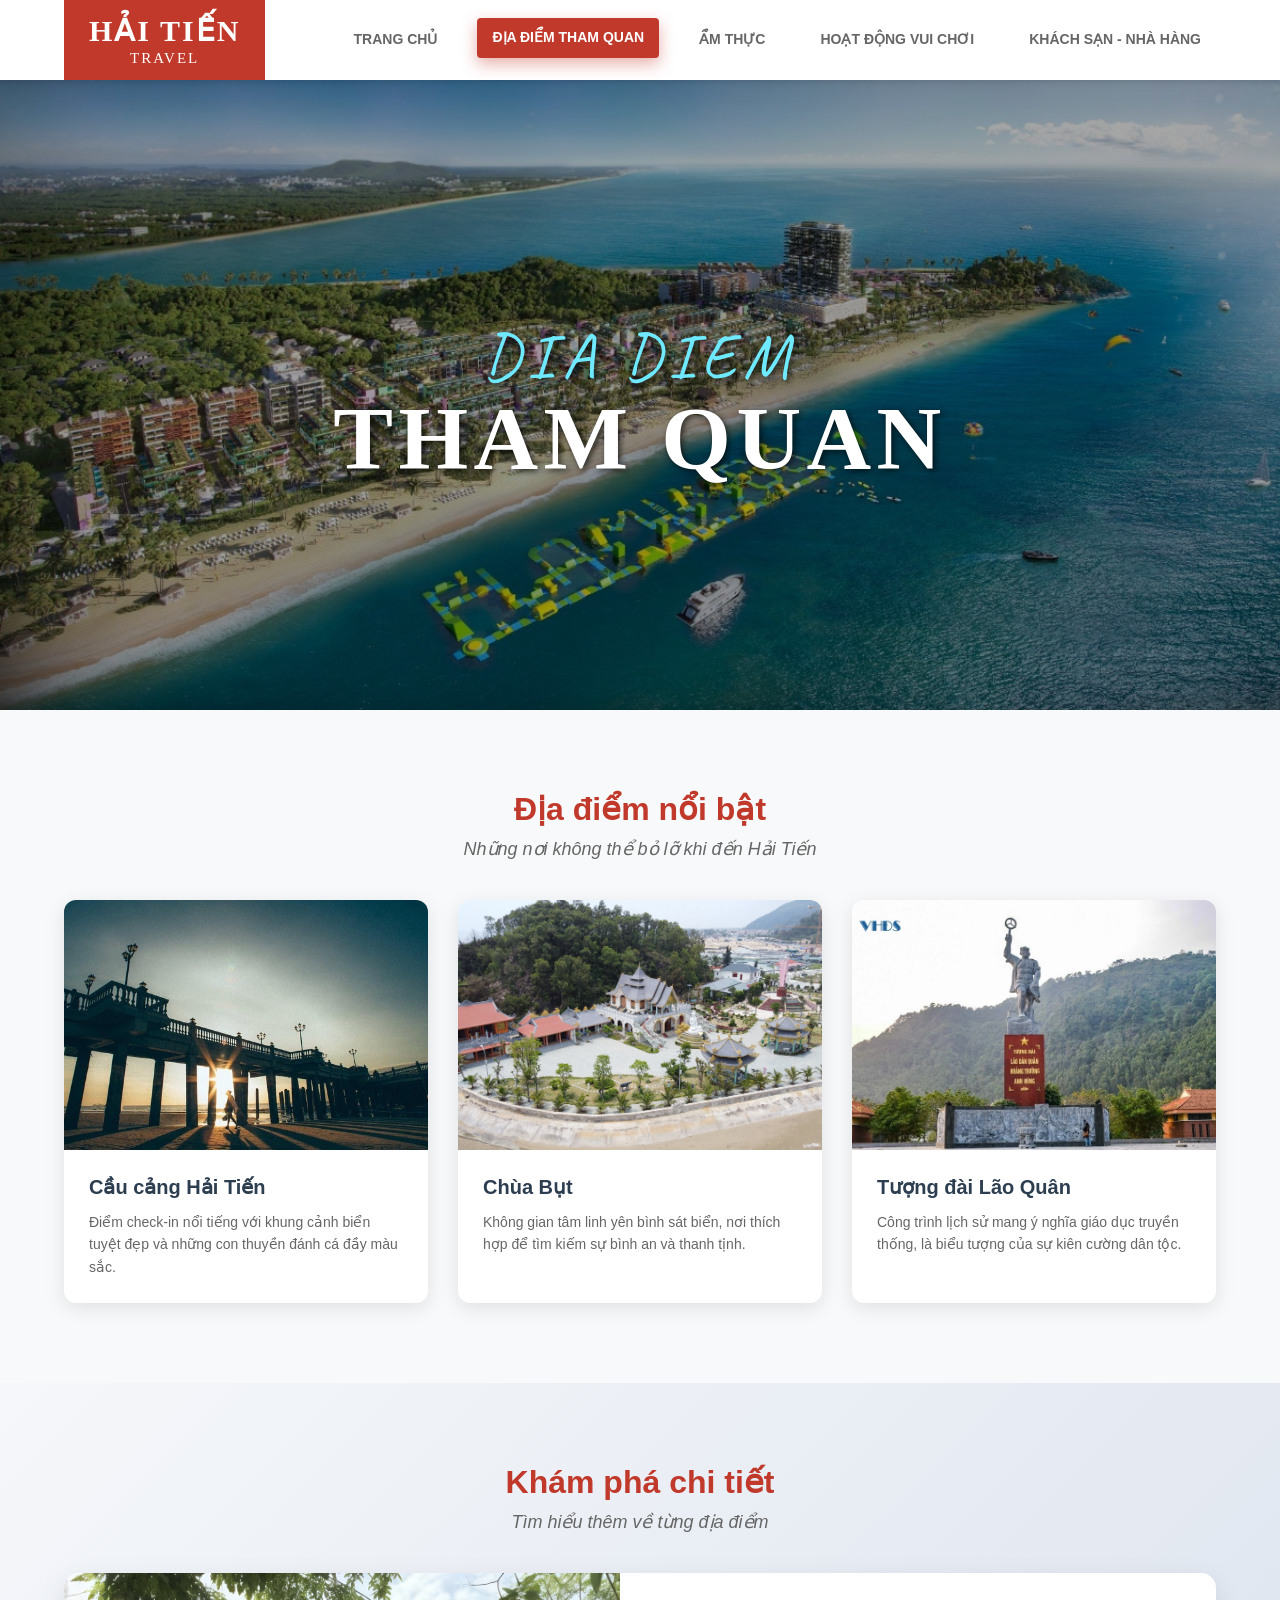
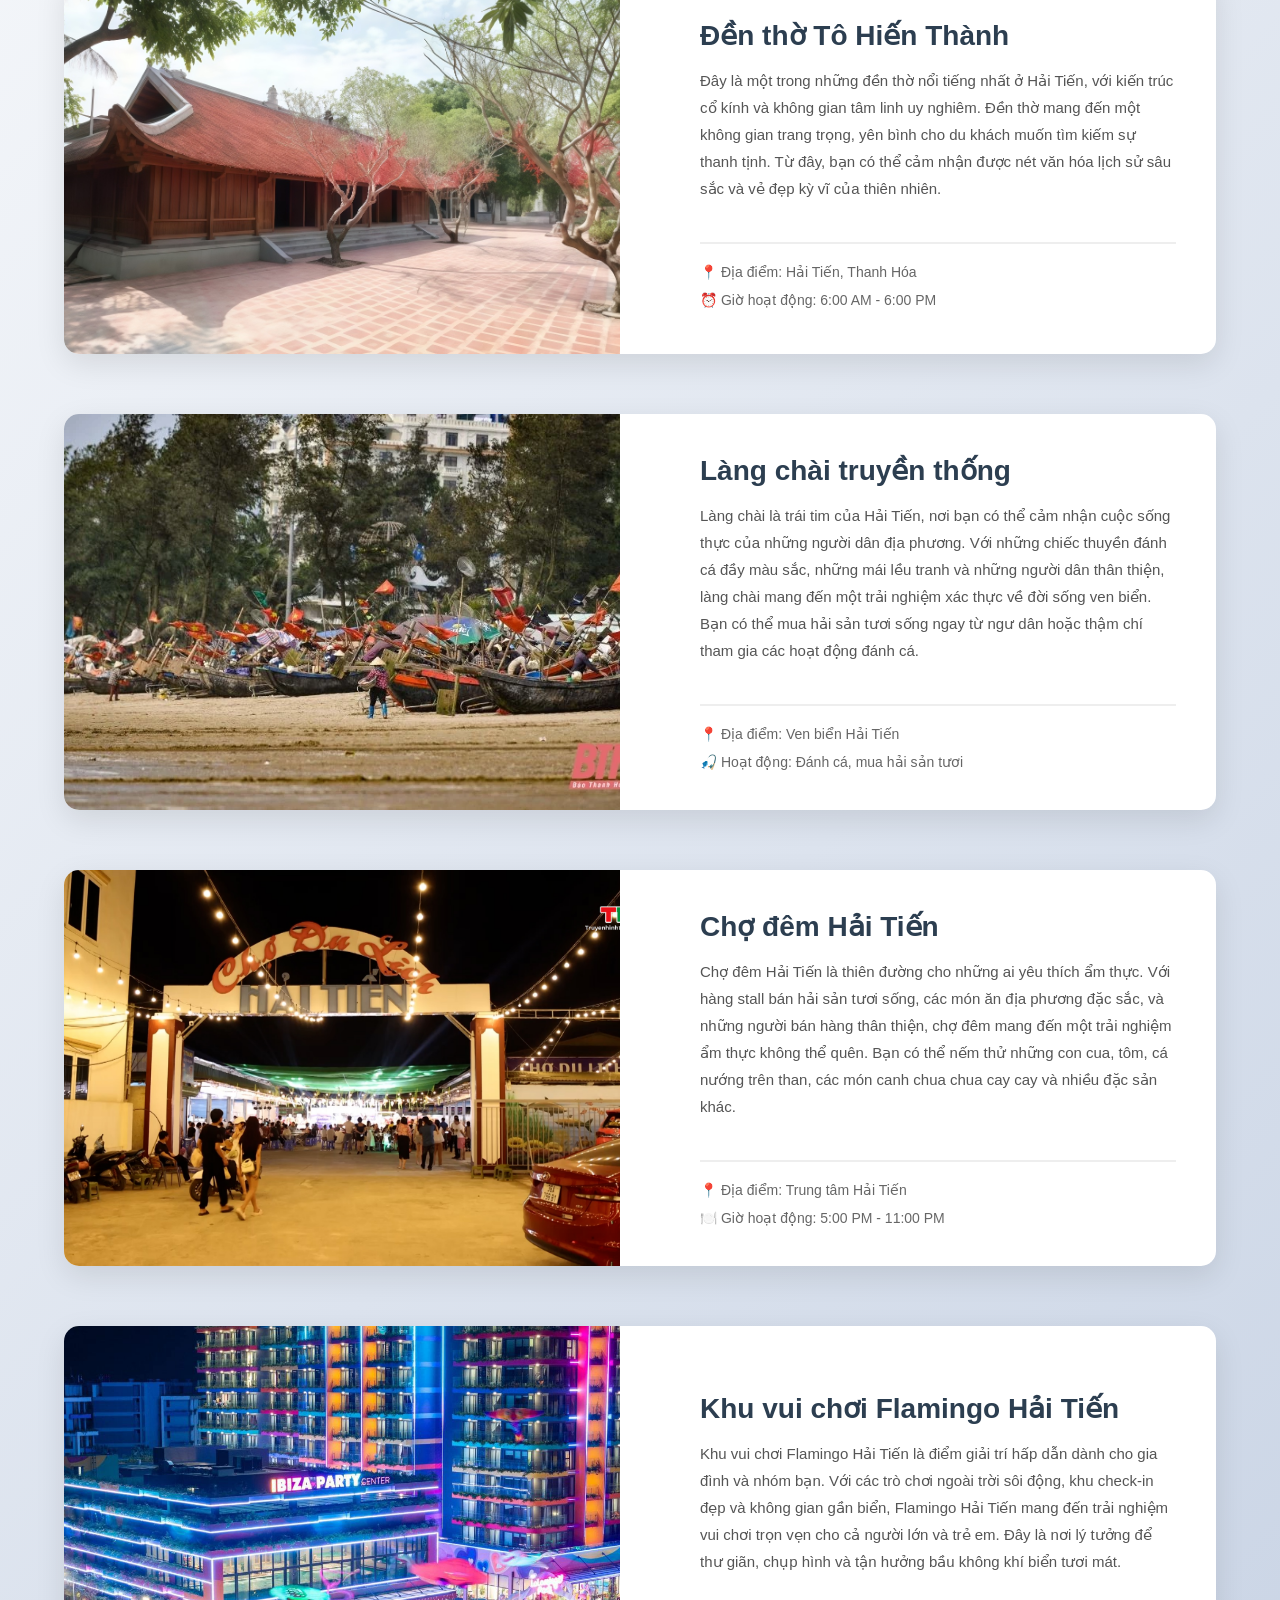
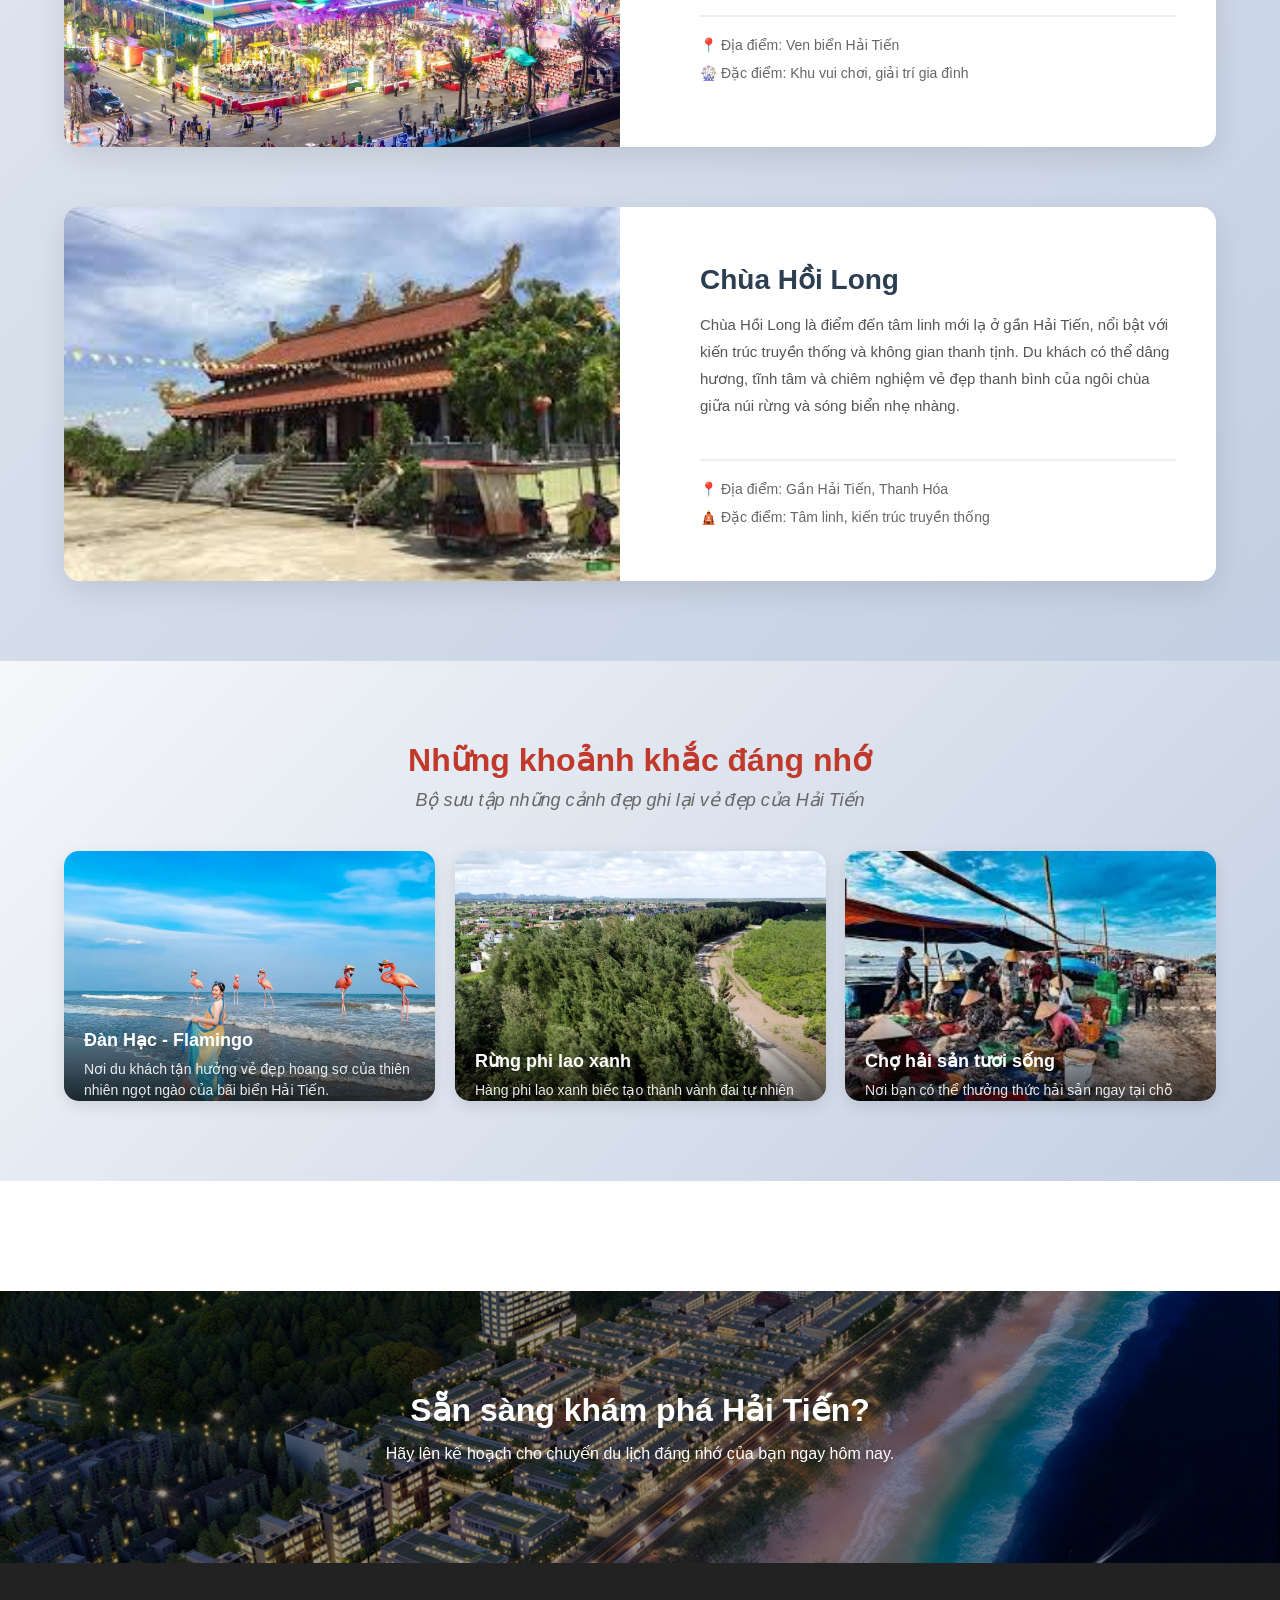
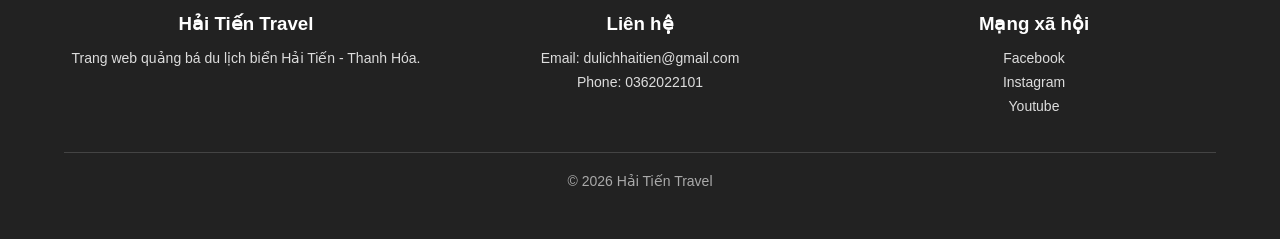
<file: html/diadiem.htm>
<!DOCTYPE html>
<html lang="vi">

<head>
    <meta charset="UTF-8">
    <meta name="viewport" content="width=device-width, initial-scale=1.0">
    <title>Địa điểm Hải Tiến</title>

    <link rel="stylesheet" href="../css/style.css">
    <link rel="stylesheet" href="../css/diadiem.css">
    <link href="https://fonts.googleapis.com/css2?family=Caveat:wght@400;700&family=Permanent+Marker&display=swap"
        rel="stylesheet">
    <link rel="stylesheet" href="../css/menu.css">
    <link rel="icon" type="image/x-icon" size="32x32" href="../img/logo.png">
</head>

<body>

    <header>
        <a class="logo">
            <strong>Hải Tiến</strong>
            <span>Travel</span>
        </a>

        <input type="checkbox" id="menu-checkbox" class="menu-checkbox">
        <label for="menu-checkbox" class="menu-toggle">
            &#9776;
        </label>

        <div class="nav-container">
            <ul class="nav-links">
                <li><a href="../index.htm">Trang chủ</a></li>
                <li><a href="diadiem.htm">Địa điểm tham quan</a></li>
                <li><a href="amthuc.html">Ẩm thực</a></li>
                <li><a href="hdvuichs.html">Hoạt động vui chơi</a></li>
                <li><a href="book-khach-san.html">Khách sạn - Nhà hàng</a></li>
            </ul>
        </div>
    </header>
    <div id="page-content">
        <!-- HERO -->
        <section class="hero">
            <div class="hero-content">
                <span class="hero-label">DIA DIEM</span>
                <h1>Tham Quan</h1>
            </div>
        </section>

        <!-- ===== PHẦN 1: ĐIỂM ĐẾN NỔI BẬT (CARD GRID - NHẤT QUÁN VỚI INDEX) ===== -->
        <section class="highlights-section">
            <h2 class="section-title">Địa điểm nổi bật</h2>
            <p class="section-subtitle">Những nơi không thể bỏ lỡ khi đến Hải Tiến</p>

            <div class="highlights-grid">
                <div class="highlight-card">
                    <div class="card-image">
                        <img src="../img/caucanghaitien.jpg" alt="Cầu cảng">
                    </div>
                    <div class="card-content">
                        <h3>Cầu cảng Hải Tiến</h3>
                        <p>Điểm check-in nổi tiếng với khung cảnh biển tuyệt đẹp và những con thuyền đánh cá đầy màu
                            sắc.
                        </p>
                    </div>
                </div>

                <div class="highlight-card">
                    <div class="card-image">
                        <img src="../img/chuabut.webp" alt="Chùa Bụt">
                    </div>
                    <div class="card-content">
                        <h3>Chùa Bụt</h3>
                        <p>Không gian tâm linh yên bình sát biển, nơi thích hợp để tìm kiếm sự bình an và thanh tịnh.
                        </p>
                    </div>
                </div>

                <div class="highlight-card">
                    <div class="card-image">
                        <img src="../img/tuongdailaoquan.jpg" alt="Tượng Lão quân">
                    </div>
                    <div class="card-content">
                        <h3>Tượng đài Lão Quân</h3>
                        <p>Công trình lịch sử mang ý nghĩa giáo dục truyền thống, là biểu tượng của sự kiên cường dân
                            tộc.
                        </p>
                    </div>
                </div>
            </div>
        </section>

        <!-- ===== PHẦN 2: CHI TIẾT KHÁM PHÁ (INTERACTIVE) ===== -->
        <section class="exploration-section">
            <h2 class="section-title">Khám phá chi tiết</h2>
            <p class="section-subtitle">Tìm hiểu thêm về từng địa điểm</p>

            <div class="exploration-container">
                <!-- Card 1: Đền thờ Tô Hiến Thành -->
                <div class="exploration-card">
                    <div class="exp-card-left">
                        <img src="../img/denthotohienthanh.jpg" alt="Đền thờ Tô Hiến Thành">
                    </div>
                    <div class="exp-card-right">
                        <h3>Đền thờ Tô Hiến Thành</h3>
                        <p>Đây là một trong những đền thờ nổi tiếng nhất ở Hải Tiến, với kiến trúc cổ kính và không
                            gian
                            tâm linh uy nghiêm.
                            Đền thờ mang đến một không gian trang trọng, yên bình cho du khách muốn
                            tìm kiếm sự thanh tịnh.
                            Từ đây, bạn có thể cảm nhận được nét văn hóa lịch sử sâu sắc và vẻ đẹp kỳ vĩ của thiên
                            nhiên.
                        </p>
                        <div class="exp-info">
                            <span>📍 Địa điểm: Hải Tiến, Thanh Hóa</span>
                            <span>⏰ Giờ hoạt động: 6:00 AM - 6:00 PM</span>
                        </div>
                    </div>
                </div>

                <!-- Card 2: Làng chài -->
                <div class="exploration-card">
                    <div class="exp-card-left">
                        <img src="../img/langchai.jpg" alt="Làng chài">
                    </div>
                    <div class="exp-card-right">
                        <h3>Làng chài truyền thống</h3>
                        <p>Làng chài là trái tim của Hải Tiến, nơi bạn có thể cảm nhận cuộc sống thực của những người
                            dân
                            địa phương.
                            Với những chiếc thuyền đánh cá đầy màu sắc, những mái lều tranh và những người dân thân
                            thiện,
                            làng chài mang đến một
                            trải nghiệm xác thực về đời sống ven biển. Bạn có thể mua hải sản tươi sống ngay từ ngư dân
                            hoặc
                            thậm chí tham gia
                            các hoạt động đánh cá.</p>
                        <div class="exp-info">
                            <span>📍 Địa điểm: Ven biển Hải Tiến</span>
                            <span>🎣 Hoạt động: Đánh cá, mua hải sản tươi</span>
                        </div>
                    </div>
                </div>

                <!-- Card 3: Chợ đêm -->
                <div class="exploration-card">
                    <div class="exp-card-left">
                        <img src="../img/chodemht.jpg" alt="Chợ đêm">
                    </div>
                    <div class="exp-card-right">
                        <h3>Chợ đêm Hải Tiến</h3>
                        <p>Chợ đêm Hải Tiến là thiên đường cho những ai yêu thích ẩm thực. Với hàng stall bán hải sản
                            tươi
                            sống,
                            các món ăn địa phương đặc sắc, và những người bán hàng thân thiện, chợ đêm mang đến một trải
                            nghiệm
                            ẩm thực không thể quên. Bạn có thể nếm thử những con cua, tôm, cá nướng trên than, các món
                            canh
                            chua
                            chua cay cay và nhiều đặc sản khác.</p>
                        <div class="exp-info">
                            <span>📍 Địa điểm: Trung tâm Hải Tiến</span>
                            <span>🍽️ Giờ hoạt động: 5:00 PM - 11:00 PM</span>
                        </div>
                    </div>
                </div>

                <!-- Card 4: Flamingo Hải Tiến -->
                <div class="exploration-card">
                    <div class="exp-card-left">
                        <img src="../img/khuvuichoiflamingohaitien.jpg" alt="Khu vui chơi Flamingo Hải Tiến">
                    </div>
                    <div class="exp-card-right">
                        <h3>Khu vui chơi Flamingo Hải Tiến</h3>
                        <p>Khu vui chơi Flamingo Hải Tiến là điểm giải trí hấp dẫn dành cho gia đình và nhóm bạn.
                            Với các trò chơi ngoài trời sôi động, khu check-in đẹp và không gian gần biển, Flamingo
                            Hải Tiến mang đến trải nghiệm vui chơi trọn vẹn cho cả người lớn và trẻ em.
                            Đây là nơi lý tưởng để thư giãn, chụp hình và tận hưởng bầu không khí biển tươi mát.</p>
                        <div class="exp-info">
                            <span>📍 Địa điểm: Ven biển Hải Tiến</span>
                            <span>🎡 Đặc điểm: Khu vui chơi, giải trí gia đình</span>
                        </div>
                    </div>
                </div>

                <!-- Card 5: Chùa Hồi Long -->
                <div class="exploration-card">
                    <div class="exp-card-left">
                        <img src="../img/anhchuahoilong.jpg" alt="Chùa Hồi Long">
                    </div>
                    <div class="exp-card-right">
                        <h3>Chùa Hồi Long</h3>
                        <p>Chùa Hồi Long là điểm đến tâm linh mới lạ ở gần Hải Tiến, nổi bật với kiến trúc truyền thống
                            và không gian thanh tịnh.
                            Du khách có thể dâng hương, tĩnh tâm và chiêm nghiệm vẻ đẹp thanh bình của ngôi chùa giữa núi
                            rừng và sóng biển nhẹ nhàng.</p>
                        <div class="exp-info">
                            <span>📍 Địa điểm: Gần Hải Tiến, Thanh Hóa</span>
                            <span>🛕 Đặc điểm: Tâm linh, kiến trúc truyền thống</span>
                        </div>
                    </div>
                </div>
            </div>
        </section>

        <!-- ===== PHẦN 3: GALLERY KHOẢNH KHẮC ===== -->
        <section class="gallery-section">
            <h2 class="section-title">Những khoảnh khắc đáng nhớ</h2>
            <p class="section-subtitle">Bộ sưu tập những cảnh đẹp ghi lại vẻ đẹp của Hải Tiến</p>

            <div class="gallery-grid">
                <div class="gallery-card">
                    <img src="../img/danflamingo.jpg" alt="Flamingo">
                    <div class="card-overlay">
                        <h3>Đàn Hạc - Flamingo</h3>
                        <p>Nơi du khách tận hưởng vẻ đẹp hoang sơ của thiên nhiên ngọt ngào của bãi biển Hải Tiến.</p>
                    </div>
                </div>

                <div class="gallery-card">
                    <img src="../img/philaoxanhvip.png" alt="Rừng phi lao">
                    <div class="card-overlay">
                        <h3>Rừng phi lao xanh</h3>
                        <p>Hàng phi lao xanh biếc tạo thành vành đai tự nhiên</p>
                    </div>
                </div>

                <div class="gallery-card">
                    <img src="../img/anhchohaisan.jpg" alt="Chợ hải sản">
                    <div class="card-overlay">
                        <h3>Chợ hải sản tươi sống</h3>
                        <p>Nơi bạn có thể thưởng thức hải sản ngay tại chỗ</p>
                    </div>
                </div>
            </div>
        </section>

        <!-- Lightbox Modal đơn giản -->
        <div id="lightbox-modal" class="lightbox-modal">
            <span class="lightbox-close">&times;</span>
            <img class="lightbox-content" id="lightbox-img">
            <div class="lightbox-caption" id="lightbox-caption"></div>
        </div>

        <!-- CTA -->
        <section class="cta">
            <h2>Sẵn sàng khám phá Hải Tiến?</h2>
            <p>Hãy lên kế hoạch cho chuyến du lịch đáng nhớ của bạn ngay hôm nay.</p>
        </section>

        <!-- FOOTER -->
        <footer>
            <div class="footer-container">
                <div class="footer-col">
                    <h3>Hải Tiến Travel</h3>
                    <p>Trang web quảng bá du lịch biển Hải Tiến - Thanh Hóa.</p>
                </div>
                <div class="footer-col">
                    <h3>Liên hệ</h3>
                    <p>Email: dulichhaitien@gmail.com</p>
                    <p>Phone: 0362022101</p>
                </div>
                <div class="footer-col">
                    <h3>Mạng xã hội</h3>
                    <p><a href="https://www.facebook.com/share/g/18fXsVk7Mk/" target="_blank">Facebook</a></p>
                    <p><a href="https://www.facebook.com/share/g/18fXsVk7Mk/" target="_blank">Instagram</a></p>
                    <p><a href="https://www.facebook.com/share/g/18fXsVk7Mk/" target="_blank">Youtube</a></p>
                </div>
            </div>
            <p class="copyright">© 2026 Hải Tiến Travel</p>
        </footer>
    </div>

    <script src="../js/diadiem.js"></script>

</body>

</html>
</file>
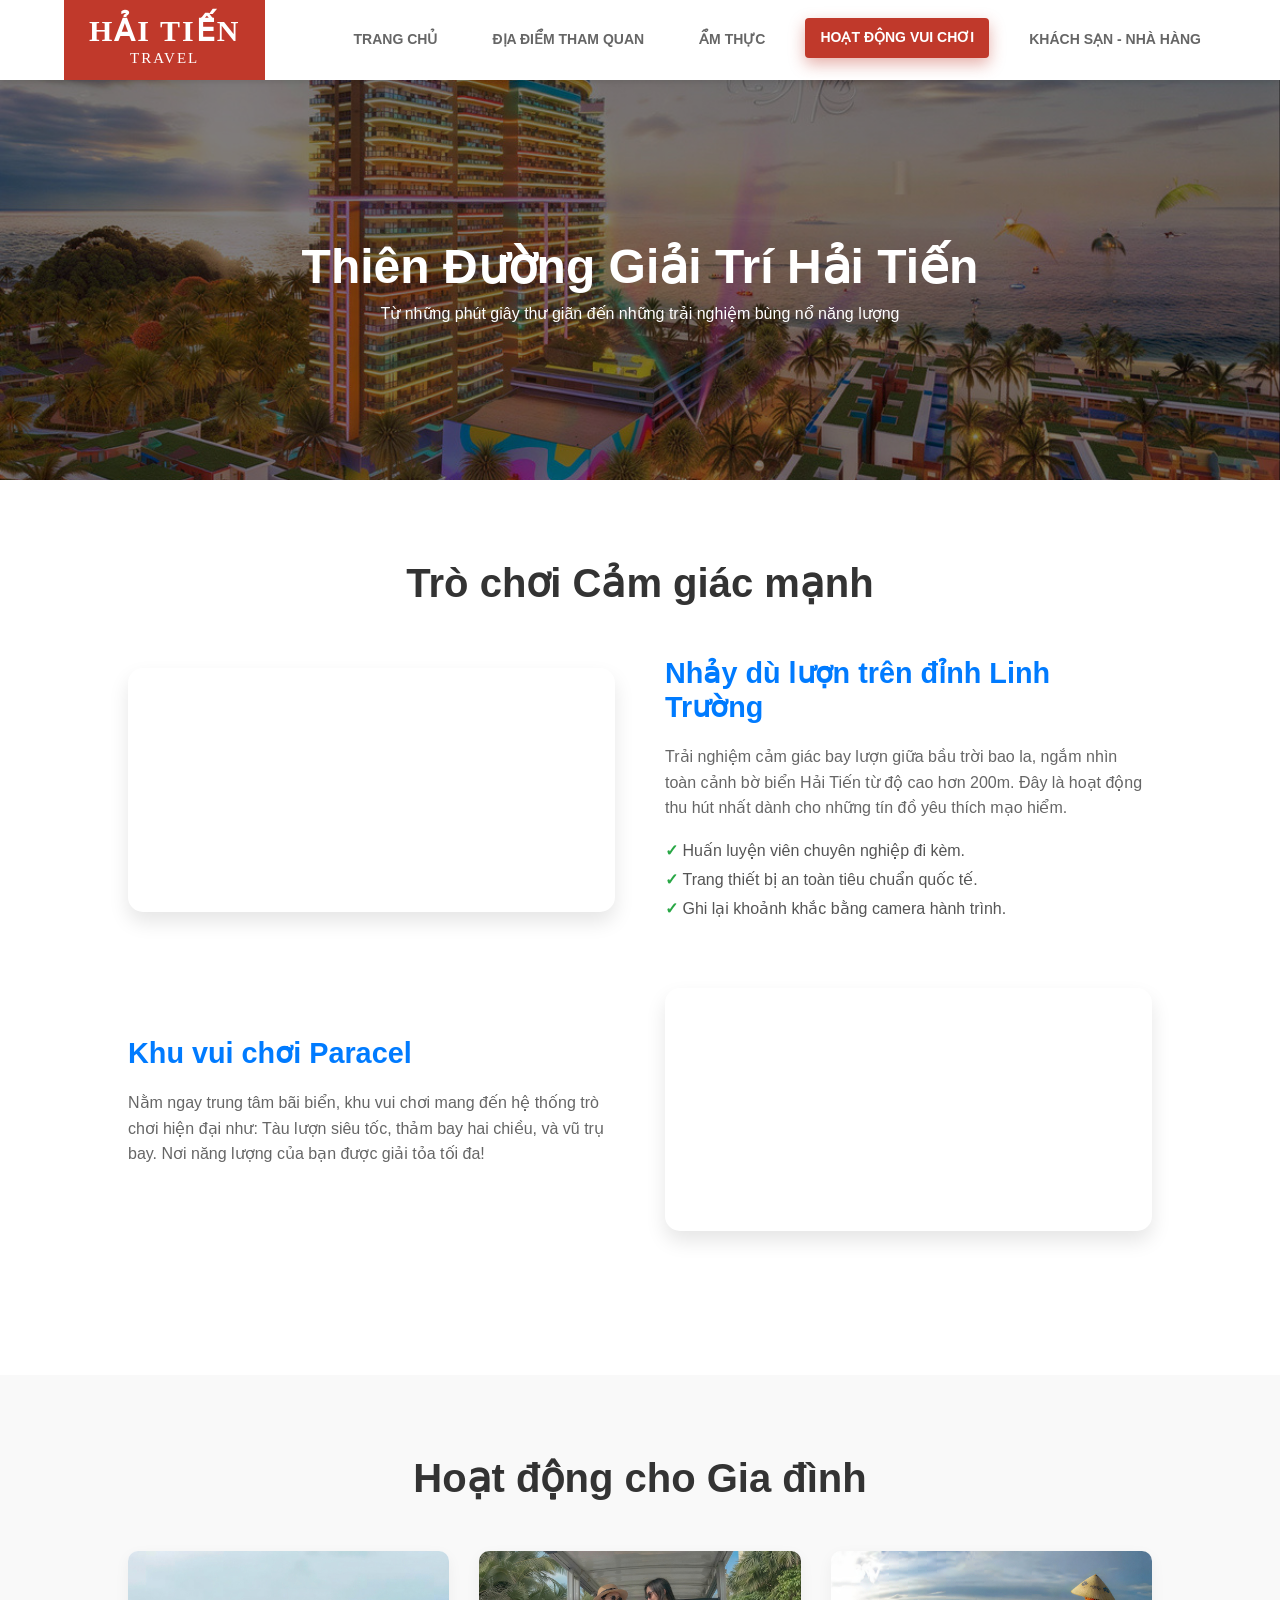
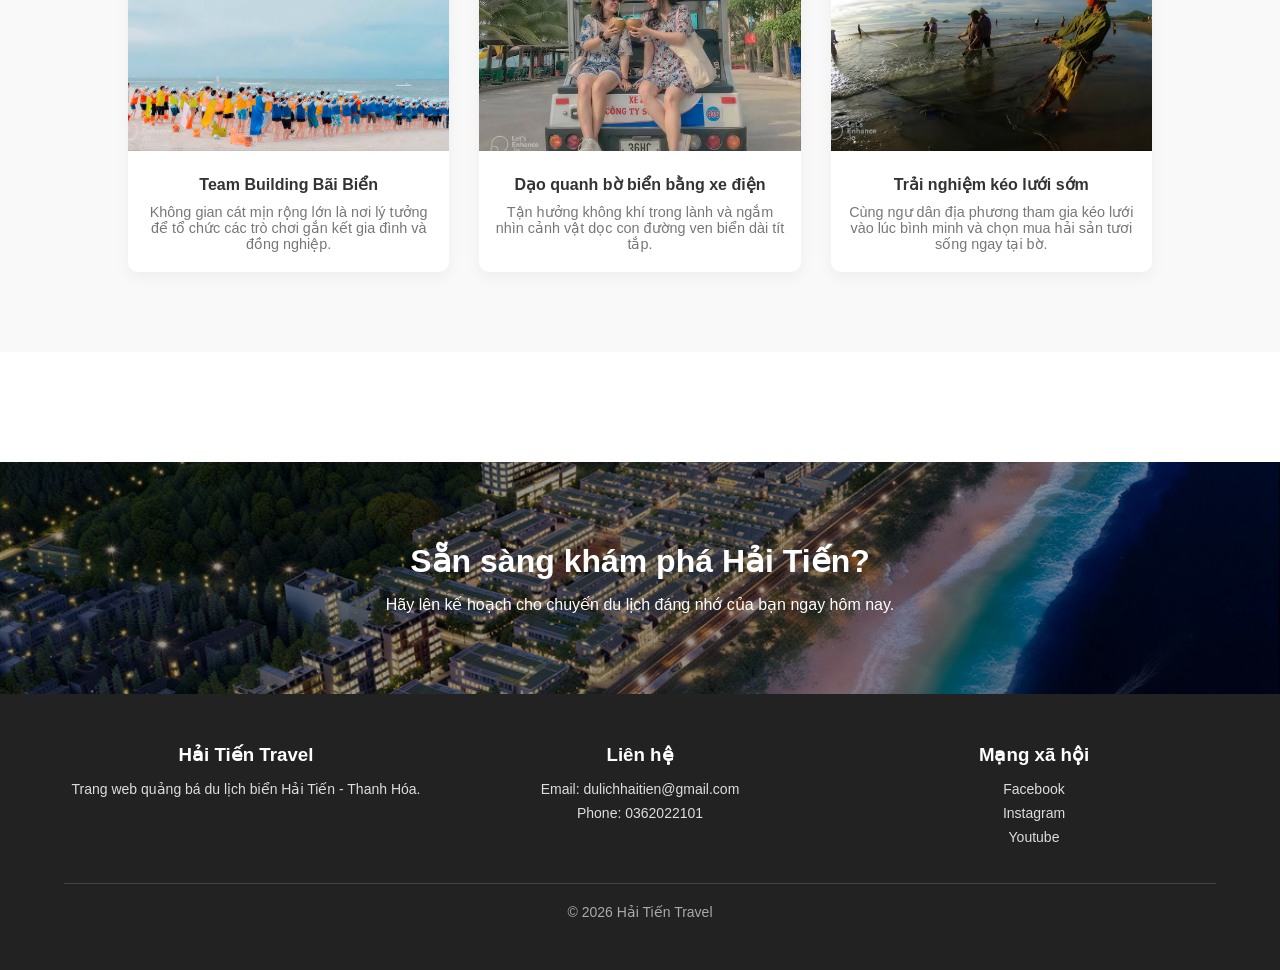
<file: html/hdvuichs.html>
<!DOCTYPE html>
<html lang="vi">

<head>
    <meta charset="UTF-8">
    <meta name="viewport" content="width=device-width, initial-scale=1.0">
    <title>Trải nghiệm Vui chơi - Hải Tiến Travel</title>
    <link rel="stylesheet" href="../css/common-style.css">
    <link rel="stylesheet" href="../css/style-hdvuichs.css">
    <link rel="stylesheet" href="https://cdnjs.cloudflare.com/ajax/libs/font-awesome/6.0.0/css/all.min.css">
    <link rel="stylesheet" href="../css/menu.css">
    <link rel="icon" type="image/x-icon" size="32x32" href="../img/logo.png">
</head>

<body>

    <header>
        <a class="logo">
            <strong>Hải Tiến</strong>
            <span>Travel</span>
        </a>

        <input type="checkbox" id="menu-checkbox" class="menu-checkbox">
        <label for="menu-checkbox" class="menu-toggle">
            &#9776;
        </label>

        <div class="nav-container">
            <ul class="nav-links">
                <li><a href="../index.htm">Trang chủ</a></li>
                <li><a href="diadiem.htm">Địa điểm tham quan</a></li>
                <li><a href="amthuc.html">Ẩm thực</a></li>
                <li><a href="hdvuichs.html">Hoạt động vui chơi</a></li>
                <li><a href="book-khach-san.html">Khách sạn - Nhà hàng</a></li>
            </ul>
        </div>
    </header>
    <div id="page-content">
        <section class="sub-banner">
            <div class="banner-content">
                <h1>Thiên Đường Giải Trí Hải Tiến</h1>
                <p>Từ những phút giây thư giãn đến những trải nghiệm bùng nổ năng lượng</p>
            </div>
        </section>

        <section class="activities-detail">
            <div class="container">
                <h2 class="section-title">Trò chơi Cảm giác mạnh</h2>
                <div class="activity-row">
                    <div class="activity-img">
                        <video class="hover-video" autoplay muted loop playsinline>
                            <source src="../img/videoduluon.mp4" type="video/mp4">
                        </video>
                    </div>
                    <div class="activity-text">
                        <h3>Nhảy dù lượn trên đỉnh Linh Trường</h3>
                        <p>Trải nghiệm cảm giác bay lượn giữa bầu trời bao la, ngắm nhìn toàn cảnh bờ biển Hải Tiến từ
                            độ
                            cao hơn 200m. Đây là hoạt động thu hút nhất dành cho những tín đồ yêu thích mạo hiểm.</p>
                        <ul class="check-list">
                            <li>Huấn luyện viên chuyên nghiệp đi kèm.</li>
                            <li>Trang thiết bị an toàn tiêu chuẩn quốc tế.</li>
                            <li>Ghi lại khoảnh khắc bằng camera hành trình.</li>
                        </ul>
                    </div>
                </div>

                <div class="activity-row reverse">
                    <div class="activity-img">
                        <video class="hover-video" autoplay muted loop playsinline>
                            <source src="../img/khuvuichoiparacel.mp4" type="video/mp4">
                        </video>
                    </div>
                    <div class="activity-text">
                        <h3>Khu vui chơi Paracel</h3>
                        <p>Nằm ngay trung tâm bãi biển, khu vui chơi mang đến hệ thống trò chơi hiện đại như: Tàu lượn
                            siêu
                            tốc, thảm bay hai chiều, và vũ trụ bay. Nơi năng lượng của bạn được giải tỏa tối đa!</p>
                    </div>
                </div>
            </div>
        </section>

        <section class="activities-detail bg-light">
            <div class="container">
                <h2 class="section-title">Hoạt động cho Gia đình</h2>
                <div class="activity-grid-3">
                    <div class="activity-card-v2">
                        <img src="../img/anhteambulding.jpg" alt="Team Building">
                        <h4>Team Building Bãi Biển</h4>
                        <p>Không gian cát mịn rộng lớn là nơi lý tưởng để tổ chức các trò chơi gắn kết gia đình và đồng
                            nghiệp.</p>
                    </div>
                    <div class="activity-card-v2">
                        <img src="../img/didaobangxedien.jpg" alt="Xe điện">
                        <h4>Dạo quanh bờ biển bằng xe điện</h4>
                        <p>Tận hưởng không khí trong lành và ngắm nhìn cảnh vật dọc con đường ven biển dài tít tắp.</p>
                    </div>
                    <div class="activity-card-v2">
                        <img src="../img/hinhanhkeoluoi.jpg" alt="Chợ sớm">
                        <h4>Trải nghiệm kéo lưới sớm</h4>
                        <p>Cùng ngư dân địa phương tham gia kéo lưới vào lúc bình minh và chọn mua hải sản tươi sống
                            ngay
                            tại bờ.</p>
                    </div>
                </div>
            </div>
        </section>

        <!-- CTA -->
        <section class="cta">
            <h2>Sẵn sàng khám phá Hải Tiến?</h2>
            <p>Hãy lên kế hoạch cho chuyến du lịch đáng nhớ của bạn ngay hôm nay.</p>
        </section>

        <footer id="lien-he">
            <div class="footer-container">
                <div class="footer-col">
                    <h3>Hải Tiến Travel</h3>
                    <p>Trang web quảng bá du lịch biển Hải Tiến - Thanh Hóa.</p>
                </div>
                <div class="footer-col">
                    <h3>Liên hệ</h3>
                    <p>Email: dulichhaitien@gmail.com</p>
                    <p>Phone: 0362022101</p>
                </div>
               <div class="footer-col">
                    <h3>Mạng xã hội</h3>
                    <p><a href="https://www.facebook.com/share/g/18fXsVk7Mk/" target="_blank">Facebook</a></p>
                    <p><a href="https://www.facebook.com/share/g/18fXsVk7Mk/" target="_blank">Instagram</a></p>
                    <p><a href="https://www.facebook.com/share/g/18fXsVk7Mk/" target="_blank">Youtube</a></p>
                </div>
            </div>
            <p class="copyright">© 2026 Hải Tiến Travel</p>
        </footer>
    </div>
    <script src="../js/hdvuichoi.js"></script>

</body>

</html>
</file>
<file: css/style.css>
/* =========================================
   1. CÀI ĐẶT CƠ BẢN (RESET)
   ========================================= */
* {
    margin: 0;
    padding: 0;
    box-sizing: border-box;
    font-family: 'Segoe UI', Tahoma, Geneva, Verdana, sans-serif;
}

body {
    background-color: #fff;
    color: #333;
    padding-top: 80px;
}





/* =========================================
   4. PHẦN HIỂN THỊ BANNER & NỘI DUNG DƯỚI
   ========================================= */
.hero-banner {
    width: 100%;
    height: 70vh;
    position: relative;
    overflow: hidden;
}

.slide {
    width: 100%;
    height: 100%;
    object-fit: cover;
    position: absolute;
    opacity: 0;
    transition: opacity 1s ease;
    object-position: center 90%;
}

.slide.active {
    opacity: 1;
}

.intro-section {
    padding: 60px 20px;
    text-align: center;
    max-width: 900px;
    margin: 0 auto;
}

.intro-section h1 {
    color: #c89c3a;
    font-size: 32px;
    text-transform: uppercase;
    margin-bottom: 20px;
    letter-spacing: 1.5px;
}

.intro-section p.subtitle {
    font-size: 18px;
    color: #555;
    margin-bottom: 15px;
    font-weight: 500;
}

.intro-section p.description {
    text-align: justify;
    font-size: 15px;
    color: #666;
    line-height: 1.8;
}

/* DESTINATIONS */
.destinations {
    padding: 70px 5%;
    text-align: center;
    background: #f8f8f8;
}

.destinations h2 {
    font-size: 28px;
    margin-bottom: 40px;
    color: #333;
}

.destination-grid {
    display: grid;
    grid-template-columns: repeat(auto-fit, minmax(250px, 1fr));
    gap: 25px;
}

.destination-card {
    background: white;
    border-radius: 10px;
    overflow: hidden;
    box-shadow: 0 4px 10px rgba(0, 0, 0, 0.1);
    transition: transform 0.3s;
}

.destination-card:hover {
    transform: translateY(-8px);
}

.destination-card img {
    width: 100%;
    height: 200px;
    object-fit: cover;
}

.destination-info {
    padding: 15px;
}

.destination-info h3 {
    margin-bottom: 10px;
    color: #c0392b;
}

/* ACTIVITIES */
.activities {
    padding: 70px 5%;
    text-align: center;
    background: #f8f8f8;
}

.activities h2 {
    font-size: 28px;
    margin-bottom: 40px;
}

.activity-grid {
    display: grid;
    grid-template-columns: repeat(auto-fit, minmax(200px, 1fr));
    gap: 25px;
}

.activity-item {
    background: white;
    border-radius: 12px;
    overflow: hidden;
    box-shadow: 0 4px 12px rgba(0, 0, 0, 0.1);
    transition: all 0.35s ease;
}

.activity-item img {
    width: 100%;
    height: 180px;
    object-fit: cover;
    transition: transform 0.5s ease;
}

.activity-item h3 {
    margin: 15px 0;
    font-size: 18px;
    transition: color 0.3s;
}

.activity-item:hover {
    transform: translateY(-8px);
    box-shadow: 0 12px 25px rgba(0, 0, 0, 0.2);
}

.activity-item:hover img {
    transform: scale(1.1);
}

.activity-item:hover h3 {
    color: #e74c3c;
}

/* GALLERY */
.gallery {
    padding: 70px 5%;
    background: #f8f8f8;
    text-align: center;
    margin-bottom: 120px;
}

.gallery h2 {
    margin-bottom: 15px;
    font-size: 28px;
}

.gallery-desc {
    max-width: 700px;
    margin: 0 auto 40px;
    color: #666;
    font-size: 16px;
    line-height: 1.6;
}

.gallery-grid {
    display: grid;
    grid-template-columns: repeat(5, 1fr);
    gap: 20px;
    margin-top: 40px;
}

.gallery-grid img {
    width: 100%;
    height: 220px;
    object-fit: cover;
    border-radius: 12px;
    transition: transform 0.3s;
    box-shadow: 0 8px 20px rgba(0, 0, 0, 0.15);
}

.gallery-grid img:hover {
    transform: scale(1.05);
}

.gallery-history {
    margin-top: 50px;
    padding: 32px;
    background: #ffffff;
    border-radius: 24px;
    box-shadow: 0 20px 50px rgba(0, 0, 0, 0.08);
    text-align: left;
    max-width: 1080px;
    margin-left: auto;
    margin-right: auto;
}

.gallery-history h3 {
    font-family: "Segoe UI", "Roboto", "Helvetica Neue", Arial, sans-serif;
    font-size: 30px;
    font-weight: 700;
    margin: 0 auto 18px;
    color: #1f1f1f;
    text-align: center;
    letter-spacing: 0;
    text-transform: none;
    line-height: 1.2;
    display: block;
    max-width: 860px;
    white-space: normal;
    word-break: keep-all;
    overflow-wrap: normal;
    padding-bottom: 10px;
    border-bottom: 4px solid rgba(200, 156, 58, 0.35);
}

.gallery-history h3 .no-break {
    white-space: nowrap;
}

.history-intro {
    max-width: 760px;
    margin: 0 auto 28px;
    color: #555;
    font-size: 16px;
    line-height: 1.8;
    text-align: center;
}

.history-grid {
    display: grid;
    grid-template-columns: repeat(2, minmax(260px, 1fr));
    gap: 24px;
}

.history-card {
    background: linear-gradient(180deg, #ffffff 0%, #fcfcfc 100%);
    border-radius: 22px;
    padding: 26px;
    border: 1px solid #f0f0f0;
    min-height: 220px;
    box-shadow: 0 18px 40px rgba(0, 0, 0, 0.06);
}

.history-card-header {
    display: flex;
    align-items: center;
    gap: 14px;
    margin-bottom: 16px;
    font-weight: 700;
    color: #2c2c2c;
    font-size: 1.04rem;
}

.history-card-header span {
    display: inline-flex;
    width: 40px;
    height: 40px;
    align-items: center;
    justify-content: center;
    border-radius: 50%;
    background: #fde4c8;
    color: #c47229;
    font-weight: 800;
    box-shadow: 0 12px 24px rgba(196, 114, 41, 0.18);
}

.history-card p,
.history-card ul {
    margin: 0;
    color: #555;
    line-height: 1.8;
    font-size: 0.96rem;
}

.history-card-featured {
    grid-column: span 2;
    background: #fff8f0;
    border-color: #f4dcc7;
}

.history-card-featured ul {
    padding-left: 20px;
}

.history-card-featured li {
    margin-bottom: 12px;
    position: relative;
    padding-left: 24px;
}

.history-card-featured li::before {
    content: '•';
    position: absolute;
    left: 0;
    top: 0;
    color: #c47229;
    font-size: 1.2rem;
    line-height: 1;
}

@media (max-width: 860px) {
    .history-grid {
        grid-template-columns: 1fr;
    }
}

/* CTA */
.cta {
    width: 100vw;
    margin-left: calc(-50vw + 50%);
    padding: 80px 20px;
    text-align: center;
    margin-top: 110px;
    background: linear-gradient(rgba(0, 0, 0, 0.4), rgba(0, 0, 0, 0.4)),
        url('../img/anh1.jpg') center/cover no-repeat;
    color: white;
}

.cta h2 {
    font-size: 32px;
    margin-bottom: 15px;
}

.cta button {
    margin-top: 20px;
    padding: 12px 25px;
    border: none;
    background: #c0392b;
    color: white;
    font-size: 16px;
    cursor: pointer;
    border-radius: 5px;
    transition: 0.3s;
}

.cta button:hover {
    background: #e74c3c;
    transform: scale(1.05);
}

/* FOOTER */
footer {
    width: 100vw;
    margin-left: calc(-50vw + 50%);
    background: #222;
    color: #ddd;
    padding: 50px 5%;
}

.footer-container {
    display: grid;
    grid-template-columns: repeat(auto-fit, minmax(200px, 1fr));
    gap: 30px;
    margin-bottom: 30px;
}

.footer-col {
    text-align: center;
}

.footer-col h3 {
    margin-bottom: 15px;
    color: white;
}

.footer-col p {
    margin-bottom: 8px;
    font-size: 14px;
}

.footer-col p a {
    color: inherit;
    text-decoration: none;
    font-family: inherit;
}

.footer-col p a:hover {
    color: #fff;
    text-decoration: none;
}

.copyright {
    text-align: center;
    font-size: 14px;
    color: #aaa;
    border-top: 1px solid #444;
    padding-top: 20px;
}

/* =========================================
   5. ANIMATIONS & TRANSITIONS
   ========================================= */

.intro-section {
    animation: fadeIn 0.8s ease-out;
}

/* =========================================
   6. SMOOTH SCROLL & PADDING FIX
   ========================================= */
html {
    scroll-behavior: smooth;
    scroll-padding-top: 80px;
}

html,
body {
    height: 100%;
}

/* ===== CHỈ ANIMATE NỘI DUNG ===== */
#page-content {
    opacity: 1;
    transform: translateY(0);
    transition: all 0.4s ease;
}

#page-content.fade-out {
    opacity: 0;
    transform: translateY(20px);
}

/* Hiệu ứng vào trang */
#page-content.fade-in {
    opacity: 1;
    transform: translateY(0);
}
</file>
<file: css/menu.css>
/* =========================================
   MENU CHUNG CHO TẤT CẢ CÁC TRANG
   ========================================= */

header {
    display: flex;
    justify-content: space-between;
    align-items: center;
    padding: 0 5%;
    background-color: #fff;
    box-shadow: 0 2px 5px rgba(0, 0, 0, 0.1);
    position: fixed;
    top: 0;
    left: 0;
    width: 100%;
    height: 80px;
    z-index: 1000;
}

.logo {
    background-color: #c0392b;
    color: white;
    padding: 0 25px;
    text-align: center;
    text-decoration: none;
    height: 100%;
    display: flex;
    flex-direction: column;
    justify-content: center;
}

.logo strong {
    font-family: 'Times New Roman', Times, serif;
    font-size: 30px;
    text-transform: uppercase;
    font-weight: 800;
    letter-spacing: 2px;
}

.logo span {
    font-family: Georgia, 'Times New Roman', Times, serif;
    font-size: 15px;
    text-transform: uppercase;
    margin-top: 2px;
    letter-spacing: 2px;
}

.menu-checkbox {
    display: none;
}

.menu-toggle {
    display: none;
    font-size: 30px;
    cursor: pointer;
    color: #555;
    transition: color 0.3s ease, background-color 0.3s ease, transform 0.3s ease;
    padding: 8px;
    border-radius: 8px;
}

.menu-toggle:hover {
    color: #c0392b;
    background-color: rgba(192, 57, 43, 0.08);
    transform: scale(1.05);
}

.menu-checkbox:checked+.menu-toggle {
    color: #c0392b;
    background-color: rgba(192, 57, 43, 0.12);
}

.menu-checkbox:checked+.menu-toggle:hover {
    background-color: rgba(192, 57, 43, 0.18);
}

.nav-container {
    display: flex;
    align-items: center;
    gap: 30px;
}

.nav-links {
    display: flex;
    list-style: none;
    gap: 25px;
}

.nav-links a {
    text-decoration: none;
    color: #666;
    font-size: 14px;
    font-weight: 700;
    text-transform: uppercase;
    padding: 10px 15px;
    border-radius: 4px;
    position: relative;
    transition: all 0.35s cubic-bezier(0.34, 1.56, 0.64, 1);
    display: inline-block;
    line-height: 1.4;
}

.nav-links a::after {
    content: '';
    position: absolute;
    bottom: -2px;
    left: 0;
    width: 0;
    height: 2px;
    background-color: #c0392b;
    transition: width 0.3s ease;
    border-radius: 1px;
}

.nav-links a:hover {
    color: #c0392b;
    transform: translateY(-2px);
}

.nav-links a:hover::after {
    width: 100%;
}

.nav-links a.active {
    color: #fff;
    background-color: #c0392b;
    box-shadow: 0 6px 16px rgba(192, 57, 43, 0.4);
    transform: translateY(-2px);
}

.nav-links a.active::after {
    display: none;
}

@media screen and (max-width: 900px) {
    .menu-toggle {
        display: block;
    }

    .nav-container {
        position: absolute;
        top: 80px;
        left: 0;
        width: 100%;
        background-color: #fff;
        flex-direction: column;
        align-items: flex-start;
        padding: 20px 5%;
        box-shadow: 0 4px 6px rgba(0, 0, 0, 0.1);
        display: none;
    }

    .menu-checkbox:checked~.nav-container {
        display: flex;
    }

    .nav-links {
        flex-direction: column;
        width: 100%;
        gap: 0;
    }

    .nav-links li {
        width: 100%;
    }

    .nav-links a {
        position: relative;
        display: block;
        width: 100%;
        padding: 20px 0;
        border-bottom: 1px solid #f0f0f0;
        transition: all 0.35s cubic-bezier(0.34, 1.56, 0.64, 1);
    }

    .nav-links a::after {
        content: "";
        position: absolute;
        left: 0;
        right: 0;
        bottom: 0;
        height: 2px;
        background-color: #c0392b;
        transform: scaleX(0);
        transform-origin: left;
        transition: transform 0.25s ease;
    }

    .nav-links a:hover {
        color: #c0392b;
        transform: translateY(-2px);
    }

    .nav-links a:hover::after {
        transform: scaleX(1);
    }

    .nav-links a.active {
        background-color: #c0392b;
        color: #fff;
        border-left: 4px solid #a02f20;
    }

    .nav-links a.active::after {
        display: none;
    }
}
</file>
<file: css/common-style.css>
/* =========================================
   COMMON STYLES - ĐƯỢC SỬ DỤNG BỞi TẤT CẢ CÁC TRANG
   ========================================= */

/* =========================================
   1. CÀI ĐẶT CƠ BẢN (RESET)
   ========================================= */
* {
    margin: 0;
    padding: 0;
    box-sizing: border-box;
    font-family: 'Segoe UI', Tahoma, Geneva, Verdana, sans-serif;
}

body {
    padding-top: 80px;
    background-color: #fff;
    color: #333;
    font-family: 'Segoe UI', Tahoma, Geneva, Verdana, sans-serif;
}


/* =========================================
   4. FOOTER
   ========================================= */
footer {
    width: 100vw;
    margin-left: calc(-50vw + 50%);
    background: #222;
    color: #ddd;
    padding: 50px 5%;
}

.footer-container {
    display: grid;
    grid-template-columns: repeat(auto-fit, minmax(200px, 1fr));
    gap: 30px;
    margin-bottom: 30px;
}

.footer-col {
    text-align: center;
}

.footer-col h3 {
    margin-bottom: 15px;
    color: white;
}

.footer-col p {
    margin-bottom: 8px;
    font-size: 14px;
}

.footer-col p a {
    color: #ddd;
    text-decoration: none;
    transition: color 0.3s ease, text-shadow 0.3s ease;
}

.footer-col p a:hover {
    color: #fff;
    text-shadow: 0 0 8px rgba(255, 255, 255, 0.5);
}

.copyright {
    text-align: center;
    font-size: 14px;
    color: #aaa;
    border-top: 1px solid #444;
    padding-top: 20px;
}

/* =========================================
   5. SMOOTH SCROLL & PADDING FIX
   ========================================= */
html {
    scroll-behavior: smooth;
    scroll-padding-top: 80px;
}

html,
body {
    height: 100%;
}
</file>
<file: css/amthuccss.css>
/* =========================================
   PAGE-SPECIFIC STYLES FOR AMTHUC
   ========================================= */
:root {
    --bg-color: #ffffff;
    --text-color: #333333;
    --card-bg: #f8f8f8;
    --primary-color: #c0392b;
    /* Màu đỏ giống logo chính */
    --border-color: #dddddd;
    --price-color: #d35400;
}

body.dark-mode {
    --bg-color: #121212;
    --text-color: #f1f1f1;
    --card-bg: #1e1e1e;
    --border-color: #333333;
    --price-color: #f39c12;
}


* {
    transition: background-color 0.3s, color 0.3s, border-color 0.3s;
}

body {
    background-color: var(--bg-color);
    color: var(--text-color);
}

/* =========================================
   1. SECTION CHUNG & LƯỚI MÓN ĂN
   ========================================= */
.section-title {
    text-align: center;
    font-size: 32px;
    color: var(--primary-color);
    margin-bottom: 10px;
}

.section-desc {
    text-align: center;
    color: var(--text-color);
    margin-bottom: 30px;
    font-size: 16px;
    opacity: 0.8;
}

section {
    padding: 60px 5%;
}

.filter-container {
    display: flex;
    justify-content: center;
    gap: 15px;
    margin-bottom: 40px;
    flex-wrap: wrap;
}

.filter-btn {
    padding: 10px 20px;
    background-color: transparent;
    border: 2px solid var(--primary-color);
    color: var(--text-color);
    cursor: pointer;
    border-radius: 25px;
    font-weight: bold;
}

.filter-btn.active,
.filter-btn:hover {
    background-color: var(--primary-color);
    color: white;
}

.food-grid {
    display: grid;
    grid-template-columns: repeat(3, minmax(280px, 1fr));
    gap: 25px;
    max-width: 1200px;
    margin: 0 auto;
}

.food-card {
    background-color: var(--card-bg);
    border-radius: 12px;
    overflow: hidden;
    box-shadow: 0 4px 15px rgba(0, 0, 0, 0.05);
    transition: transform 0.3s, opacity 0.4s ease-in-out;
    opacity: 1;
}

.food-card.fade-out {
    opacity: 0;
}

.food-card.fade-in {
    opacity: 1;
}

@media (max-width: 940px) {
    .food-grid {
        grid-template-columns: repeat(2, minmax(260px, 1fr));
    }
}

@media (max-width: 640px) {
    .food-grid {
        grid-template-columns: 1fr;
    }
}

.food-card:hover {
    transform: translateY(-8px);
}

.food-card img {
    width: 100%;
    height: 220px;
    object-fit: cover;
}

.card-content {
    padding: 20px;
}

.card-content h3 {
    margin-bottom: 10px;
    font-size: 20px;
}

.card-content p {
    font-size: 14px;
    margin-bottom: 15px;
    line-height: 1.5;
    opacity: 0.9;
}

.price-tag {
    display: inline-block;
    font-weight: bold;
    color: var(--price-color);
    background: rgba(230, 126, 34, 0.1);
    padding: 5px 10px;
    border-radius: 5px;
}

/* =========================================
   4. CÔNG CỤ ƯỚC TÍNH (ESTIMATOR)
   ========================================= */
.estimator-section {
    background-color: var(--card-bg);
}

.estimator-container {
    max-width: 1000px;
    margin: 0 auto;
}

.estimator-grid {
    display: grid;
    grid-template-columns: 1.5fr 1fr;
    gap: 40px;
    align-items: start;
    margin-top: 30px;
}

.selection-col {
    display: flex;
    flex-direction: column;
    gap: 15px;
}

.selection-col h3 {
    margin-bottom: 10px;
    color: var(--primary-color);
    border-bottom: 2px solid var(--border-color);
    padding-bottom: 10px;
}

.checkbox-item {
    display: flex;
    align-items: center;
    padding: 15px;
    background-color: var(--bg-color);
    border: 2px solid var(--border-color);
    border-radius: 10px;
    cursor: pointer;
    position: relative;
    transition: 0.2s;
}

.checkbox-item:hover {
    border-color: var(--primary-color);
}

.checkbox-item input {
    position: absolute;
    opacity: 0;
    cursor: pointer;
}

.checkmark {
    height: 24px;
    width: 24px;
    background-color: var(--card-bg);
    border: 2px solid var(--border-color);
    border-radius: 5px;
    margin-right: 15px;
    display: flex;
    justify-content: center;
    align-items: center;
}

.checkbox-item input:checked~.checkmark {
    background-color: var(--primary-color);
    border-color: var(--primary-color);
}

.checkbox-item input:checked~.checkmark::after {
    content: "✔";
    color: white;
    font-weight: bold;
    font-size: 14px;
}

.checkbox-item input:checked~.item-info strong {
    color: var(--primary-color);
}

.item-info {
    display: flex;
    flex-direction: column;
}

.item-info strong {
    font-size: 16px;
    transition: 0.2s;
}

.item-info span {
    font-size: 13px;
    color: var(--price-color);
    margin-top: 3px;
    font-weight: 500;
}

.result-col {
    position: sticky;
    top: 100px;
}

.people-input-group {
    margin-bottom: 25px;
}

.people-input-group label {
    display: block;
    font-weight: bold;
    margin-bottom: 10px;
    font-size: 16px;
}

.people-input-group input {
    width: 100%;
    padding: 15px;
    border: 2px solid var(--border-color);
    background-color: var(--bg-color);
    color: var(--text-color);
    border-radius: 10px;
    font-size: 18px;
    text-align: center;
    font-weight: bold;
    outline: none;
}

.people-input-group input:focus {
    border-color: var(--primary-color);
}

.price-board {
    background: linear-gradient(135deg, var(--primary-color), #d35400);
    color: white;
    padding: 30px;
    border-radius: 15px;
    text-align: center;
    box-shadow: 0 10px 20px rgba(211, 84, 0, 0.2);
    margin-top: 10px;
}

.price-board p {
    font-size: 16px;
    margin-bottom: 15px;
    opacity: 0.9;
}

.range-display {
    display: flex;
    flex-direction: column;
    gap: 5px;
    margin-bottom: 20px;
}

.range-display span {
    font-size: 32px;
    font-weight: 900;
}

.range-display .divider {
    font-size: 16px;
    font-weight: normal;
    opacity: 0.8;
}

.price-board .note {
    font-size: 12px;
    font-style: italic;
    opacity: 0.7;
    margin-top: 20px;
    margin-bottom: 0;
}

/* Responsive */
@media (max-width: 768px) {
    .estimator-grid {
        grid-template-columns: 1fr;
    }

    .result-col {
        position: static;
    }
}

.cta {
    width: 100vw;
    margin-left: calc(-50vw + 50%);
    padding: 80px 20px;
    text-align: center;
    margin-top: 110px;

    background:
        linear-gradient(rgba(0, 0, 0, 0.4), rgba(0, 0, 0, 0.4)),
        url('../img/anh1.jpg') center/cover no-repeat;

    color: white;
}

.cta h2 {
    font-size: 32px;
    margin-bottom: 15px;
}

.cta button {
    margin-top: 20px;
    padding: 12px 25px;
    border: none;
    background: #c0392b;
    color: white;
    font-size: 16px;
    cursor: pointer;
    border-radius: 5px;
    transition: 0.3s;
}

.cta button:hover {
    background: #e74c3c;
    transform: scale(1.05);
}


/* FOOTER */

footer {
    width: 100vw;
    margin-left: calc(-50vw + 50%);
    background: #222;
    color: #ddd;
    padding: 50px 5%;
}

.footer-container {
    display: grid;
    grid-template-columns: repeat(auto-fit, minmax(200px, 1fr));
    gap: 30px;
    margin-bottom: 30px;
}

.footer-col h3 {
    margin-bottom: 15px;
    color: white;
}

.footer-col {
    text-align: center;
}

.copyright {
    text-align: center;
    font-size: 14px;
    color: #aaa;
}

/* ===== CHỈ ANIMATE NỘI DUNG ===== */
#page-content {
    opacity: 1;
    transform: translateY(0);
    transition: all 0.4s ease;
}

#page-content.fade-out {
    opacity: 0;
    transform: translateY(20px);
}

/* Hiệu ứng vào trang */
#page-content.fade-in {
    opacity: 1;
    transform: translateY(0);
}


/* ===== COLLAPSIBLE ESTIMATOR SECTIONS ===== */
details.estimator-category {
    border: 2px solid var(--border-color);
    border-radius: 10px;
    background-color: var(--card-bg);
    margin-bottom: 15px;
    overflow: hidden;
    transition: all 0.3s ease;
}

details.estimator-category:hover {
    border-color: var(--primary-color);
    box-shadow: 0 4px 12px rgba(230, 126, 34, 0.1);
}

details.estimator-category summary {
    background-color: var(--primary-color);
    color: white;
    padding: 15px 20px;
    cursor: pointer;
    font-weight: bold;
    font-size: 16px;
    display: flex;
    align-items: center;
    justify-content: space-between;
    list-style: none;
    transition: all 0.3s ease;
}

details.estimator-category summary:hover {
    background-color: #d35400;
}

details.estimator-category summary::after {
    content: "▼";
    font-size: 14px;
    transition: transform 0.3s ease;
}

/* ===== SUB-BANNER ===== */
.sub-banner {
    height: 400px;
    background: linear-gradient(rgba(0, 0, 0, 0.5), rgba(0, 0, 0, 0.5)),
        url('../img/banneramthuc.jpg');
    background-size: cover;
    background-position: center;
    display: flex;
    align-items: center;
    justify-content: center;
    text-align: center;
    color: white;
}

.sub-banner h1 {
    font-size: 3rem;
    margin-bottom: 10px;
}

details.estimator-category[open] summary::after {
    transform: rotate(180deg);
}

details.estimator-category .category-content {
    padding: 20px;
    background-color: var(--bg-color);
    border-top: 1px solid var(--border-color);
}

details.estimator-category .checkbox-item {
    margin-bottom: 10px;
}

details.estimator-category .checkbox-item:last-child {
    margin-bottom: 0;
}

/* ===== CALCULATE BUTTON STYLES ===== */
.calculate-btn {
    display: block;
    width: auto;
    min-width: 200px;
    padding: 12px 28px;
    margin: 20px auto 35px;
    border: none;
    background: linear-gradient(135deg, var(--primary-color), #d35400);
    color: white;
    font-size: 16px;
    font-weight: bold;
    border-radius: 8px;
    cursor: pointer;
    transition: all 0.3s ease;
    box-shadow: 0 4px 15px rgba(230, 126, 34, 0.3);
    text-transform: uppercase;
    letter-spacing: 0.5px;
}

.calculate-btn:hover {
    background: linear-gradient(135deg, #d35400, #b8460a);
    box-shadow: 0 6px 20px rgba(230, 126, 34, 0.4);
    transform: translateY(-2px);
}

.calculate-btn:active {
    transform: translateY(0);
    box-shadow: 0 2px 8px rgba(230, 126, 34, 0.3);
}
</file>
<file: css/diadiem.css>
/* =========================================
   1. CÀI ĐẶT CƠ BẢN (RESET)
   ========================================= */
* {
    margin: 0;
    padding: 0;
    box-sizing: border-box;
    font-family: 'Segoe UI Variable', 'Segoe UI', 'Roboto', 'Helvetica Neue', Arial, sans-serif;
}

/* HERO */
.hero {
    height: 70vh;
    background: url("../img/diadiem1.jpg") center/cover no-repeat;
    display: flex;
    align-items: center;
    justify-content: center;
    position: relative;
    overflow: hidden;
}

.hero::before {
    content: '';
    position: absolute;
    top: 0;
    left: 0;
    right: 0;
    bottom: 0;
    background: rgba(0, 0, 0, 0.35);
}

.hero-content {
    position: relative;
    z-index: 1;
    text-align: center;
    color: white;
    text-shadow: 2px 2px 6px rgba(0, 0, 0, 0.7);
}

.hero-label {
    display: block;
    font-family: 'Caveat', cursive;
    color: #6fe9ff;
    font-size: clamp(4rem, 4.5vw, 160rem);
    letter-spacing: 0.12em;
    margin-bottom: 0.4rem;
}

.hero-content h1 {
    font-family: 'Permanent Marker', cursive;
    font-size: clamp(5rem, 7vw, 9rem);
    line-height: 0.8;
    margin: 0;
    text-transform: uppercase;
    letter-spacing: 0.06em;
}

/* ===== INTRO SECTION (NHẤT QUÁN VỚI INDEX) ===== */
.intro-section {
    padding: 80px 5%;
    background: linear-gradient(135deg, #667eea 0%, #764ba2 100%);
    color: white;
    text-align: center;
}

.intro-section h1 {
    font-size: 42px;
    font-weight: 700;
    margin-bottom: 15px;
    line-height: 1.2;
}

.intro-section .subtitle {
    font-size: 22px;
    font-weight: 300;
    margin-bottom: 25px;
    opacity: 0.95;
}

.intro-section .description {
    font-size: 16px;
    line-height: 1.8;
    max-width: 800px;
    margin: 0 auto;
    opacity: 0.9;
}

/* ===== HIGHLIGHTS SECTION (CARD GRID - NHẤT QUÁN VỚI INDEX) ===== */
.highlights-section {
    padding: 80px 5%;
    background: #f8f9fa;
}

.highlights-grid {
    display: grid;
    grid-template-columns: repeat(auto-fit, minmax(320px, 1fr));
    gap: 30px;
    max-width: 1400px;
    margin: 0 auto;
}

.highlight-card {
    background: white;
    border-radius: 12px;
    overflow: hidden;
    box-shadow: 0 5px 20px rgba(0, 0, 0, 0.1);
    transition: box-shadow 0.3s ease, transform 0.3s ease;
    cursor: default;
    will-change: transform;
}

.highlight-card:hover {
    transform: translateY(-10px);
    box-shadow: 0 15px 40px rgba(0, 0, 0, 0.2);
}

.card-image {
    position: relative;
    width: 100%;
    height: 250px;
    overflow: hidden;
}

.card-image img {
    width: 100%;
    height: 100%;
    object-fit: cover;
    transition: transform 0.4s ease;
}

.highlight-card:hover .card-image img {
    transform: scale(1.1);
}

.card-badge {
    position: absolute;
    top: 15px;
    right: 15px;
    background: #c0392b;
    color: white;
    padding: 6px 12px;
    border-radius: 20px;
    font-size: 12px;
    font-weight: 600;
    text-transform: uppercase;
}

.card-content {
    padding: 25px;
}

.card-content h3 {
    font-size: 20px;
    color: #2c3e50;
    margin-bottom: 12px;
    font-weight: 700;
}

.card-content p {
    font-size: 14px;
    color: #666;
    line-height: 1.6;
}

/* ===== EXPLORATION SECTION (INTERACTIVE) ===== */
.exploration-section {
    padding: 80px 5%;
    background: linear-gradient(135deg, #f5f7fa 0%, #c3cfe2 100%);
}

.exploration-container {
    max-width: 1200px;
    margin: 0 auto;
    display: flex;
    flex-direction: column;
    gap: 60px;
}

.exploration-card {
    display: grid;
    grid-template-columns: 1fr 1fr;
    gap: 40px;
    align-items: center;
    background: white;
    border-radius: 15px;
    overflow: hidden;
    box-shadow: 0 10px 30px rgba(0, 0, 0, 0.1);
    transition: box-shadow 0.4s ease, transform 0.4s ease;
    will-change: transform;
}

.exploration-card:hover {
    box-shadow: 0 20px 50px rgba(0, 0, 0, 0.15);
    transform: translateY(-5px);
}

.exploration-card:nth-child(even) {
    grid-template-columns: 1fr 1fr;
}

.exp-card-left {
    width: 100%;
    height: 100%;
    min-height: 300px;
    overflow: hidden;
}

.exp-card-left img {
    width: 100%;
    height: 100%;
    object-fit: cover;
    transition: transform 0.4s ease;
}

.exploration-card:hover .exp-card-left img {
    transform: scale(1.05);
}

.exp-card-right {
    padding: 40px;
    display: flex;
    flex-direction: column;
    justify-content: center;
}

.exp-badge {
    display: inline-block;
    background: linear-gradient(135deg, #667eea, #764ba2);
    color: white;
    padding: 6px 15px;
    border-radius: 20px;
    font-size: 12px;
    font-weight: 600;
    text-transform: uppercase;
    width: fit-content;
    margin-bottom: 15px;
}

.exp-card-right h3 {
    font-size: 28px;
    color: #2c3e50;
    margin-bottom: 15px;
    font-weight: 700;
}

.exp-card-right p {
    font-size: 15px;
    color: #555;
    line-height: 1.8;
    margin-bottom: 20px;
}

.exp-info {
    display: flex;
    flex-direction: column;
    gap: 12px;
    margin-top: 20px;
    padding-top: 20px;
    border-top: 2px solid #eee;
}

.exp-info span {
    font-size: 14px;
    color: #666;
    display: flex;
    align-items: center;
    gap: 10px;
}

/* ===== GALLERY SECTION (CẬP NHẬT) ===== */
.gallery-section {
    padding: 80px 5%;
    background: linear-gradient(135deg, #f5f7fa 0%, #c3cfe2 100%);
}

.section-title {
    text-align: center;
    font-size: 32px;
    margin-bottom: 10px;
    color: #c0392b;
    font-weight: 700;
}

.section-subtitle {
    text-align: center;
    font-size: 18px;
    color: #666;
    margin-bottom: 50px;
    font-style: italic;
}

.gallery-grid {
    display: grid;
    grid-template-columns: repeat(auto-fit, minmax(280px, 1fr));
    gap: 25px;
    max-width: 1400px;
    margin: 0 auto;
}

.gallery-card {
    position: relative;
    border-radius: 12px;
    overflow: hidden;
    cursor: default;
    box-shadow: 0 5px 15px rgba(0, 0, 0, 0.1);
    transition: all 0.3s ease;
    height: 250px;
}

.gallery-card:hover {
    transform: translateY(-8px);
    box-shadow: 0 15px 35px rgba(0, 0, 0, 0.2);
}

.gallery-card img {
    width: 100%;
    height: 100%;
    object-fit: cover;
    transition: transform 0.4s ease;
}

.gallery-card:hover img {
    transform: scale(1.1);
}

.card-overlay {
    position: absolute;
    bottom: 0;
    left: 0;
    right: 0;
    background: linear-gradient(to top, rgba(0, 0, 0, 0.9), transparent);
    padding: 30px 20px 20px;
    transform: translateY(30px);
    transition: transform 0.3s ease;
}

.gallery-card:hover .card-overlay {
    transform: translateY(0);
}

.card-overlay h3 {
    color: white;
    font-size: 18px;
    margin-bottom: 8px;
    font-weight: 600;
}

.card-overlay p {
    color: rgba(255, 255, 255, 0.9);
    font-size: 13px;
    line-height: 1.5;
}

/* Lightbox Modal */
.lightbox-modal {
    display: none;
    position: fixed;
    z-index: 10000;
    left: 0;
    top: 0;
    width: 100%;
    height: 100%;
    background-color: rgba(0, 0, 0, 0.9);
    animation: fadeIn 0.3s ease;
}

@keyframes fadeIn {
    from {
        opacity: 0;
    }

    to {
        opacity: 1;
    }
}

.lightbox-content {
    max-width: 80%;
    max-height: 80%;
    margin: auto;
    display: block;
    position: absolute;
    top: 50%;
    left: 50%;
    transform: translate(-50%, -50%);
    border-radius: 10px;
    box-shadow: 0 10px 40px rgba(0, 0, 0, 0.5);
}

.lightbox-caption {
    position: absolute;
    bottom: 20px;
    left: 50%;
    transform: translateX(-50%);
    color: white;
    text-align: center;
    background: rgba(0, 0, 0, 0.7);
    padding: 15px 20px;
    border-radius: 10px;
    max-width: 80%;
}

.lightbox-caption h3 {
    margin: 0 0 5px 0;
    font-size: 24px;
}

.lightbox-caption p {
    margin: 0;
    font-size: 16px;
    opacity: 0.9;
}

.lightbox-close {
    position: absolute;
    top: 20px;
    right: 30px;
    color: white;
    font-size: 40px;
    font-weight: bold;
    cursor: pointer;
    transition: color 0.3s ease;
}

.lightbox-close:hover {
    color: #c0392b;
}

.lightbox-prev,
.lightbox-next {
    position: absolute;
    top: 50%;
    transform: translateY(-50%);
    background: rgba(0, 0, 0, 0.5);
    color: white;
    border: none;
    padding: 15px;
    cursor: pointer;
    font-size: 24px;
    border-radius: 50%;
    transition: all 0.3s ease;
}

.lightbox-prev {
    left: 20px;
}

.lightbox-next {
    right: 20px;
}

.lightbox-prev:hover,
.lightbox-next:hover {
    background: #c0392b;
    transform: translateY(-50%) scale(1.1);
}

/* Responsive Design */
@media (max-width: 768px) {
    .intro-section {
        padding: 60px 20px;
    }

    .intro-section h1 {
        font-size: 32px;
    }

    .intro-section .subtitle {
        font-size: 18px;
    }

    .intro-section .description {
        font-size: 15px;
    }

    .highlights-grid {
        grid-template-columns: repeat(auto-fit, minmax(280px, 1fr));
        gap: 20px;
    }

    .exploration-card {
        grid-template-columns: 1fr;
        gap: 20px;
    }

    .exp-card-left {
        min-height: 250px;
    }

    .exp-card-right {
        padding: 30px 20px;
    }

    .exp-card-right h3 {
        font-size: 22px;
    }

    .gallery-grid {
        grid-template-columns: repeat(auto-fit, minmax(240px, 1fr));
        gap: 18px;
    }

    .gallery-card {
        height: 220px;
    }

    .card-overlay {
        padding: 20px 15px 15px;
    }

    .card-overlay h3 {
        font-size: 16px;
    }

    .card-overlay p {
        font-size: 12px;
    }

    .lightbox-content {
        max-width: 90%;
        max-height: 70%;
    }

    .lightbox-caption {
        bottom: 10px;
        padding: 10px 15px;
    }

    .lightbox-caption h3 {
        font-size: 20px;
    }

    .lightbox-caption p {
        font-size: 14px;
    }
}

@media (max-width: 480px) {
    .intro-section {
        padding: 50px 15px;
    }

    .intro-section h1 {
        font-size: 26px;
    }

    .intro-section .subtitle {
        font-size: 16px;
    }

    .intro-section .description {
        font-size: 14px;
        line-height: 1.6;
    }

    .highlights-grid {
        grid-template-columns: 1fr;
    }

    .exploration-container {
        gap: 40px;
    }

    .exp-card-right {
        padding: 25px 15px;
    }

    .section-title {
        font-size: 26px;
    }

    .section-subtitle {
        font-size: 16px;
        margin-bottom: 35px;
    }

    .gallery-grid {
        grid-template-columns: 1fr;
        gap: 15px;
    }

    .gallery-card {
        height: 200px;
    }
}

/* Hover Effects */
.gallery-card.hovered {
    box-shadow: 0 20px 40px rgba(0, 0, 0, 0.3);
}

/* Animation Classes */
.animate-in {
    /* Animation disabled to prevent scroll jank */
}

@keyframes slideUp {
    from {
        opacity: 0;
        transform: translateY(30px);
    }

    to {
        opacity: 1;
        transform: translateY(0);
    }
}

@keyframes fadeInUp {
    from {
        opacity: 0;
        transform: translateY(20px);
    }

    to {
        opacity: 1;
        transform: translateY(0);
    }
}

/* CTA */
.cta {
    padding: 100px 20px;
    text-align: center;
    color: #fff;
    background: linear-gradient(rgba(0, 0, 0, 0.4), rgba(0, 0, 0, 0.4)),
        url('../img/anh1.jpg') center/cover no-repeat;
}

/* FOOTER */

footer {
    width: 100vw;
    margin-left: calc(-50vw + 50%);
    background: #222;
    color: #ddd;
    padding: 50px 5%;
}

.footer-container {
    text-align: center;
    display: grid;
    grid-template-columns: repeat(auto-fit, minmax(200px, 1fr));
    gap: 30px;
    margin-bottom: 30px;
}

.footer-col {
    text-align: center;
}

.footer-col h3 {
    margin-bottom: 15px;
    color: white;
}

.copyright {
    text-align: center;
    font-size: 14px;
    color: #aaa;
}

/* ===== GALLERY SECTION (ĐƠN GIẢN) ===== */
.gallery-section {
    padding: 80px 5%;
    background: linear-gradient(135deg, #f5f7fa 0%, #c3cfe2 100%);
}

.section-title {
    text-align: center;
    font-size: 32px;
    margin-bottom: 10px;
    color: #c0392b;
    font-weight: 700;
}

.section-subtitle {
    text-align: center;
    font-size: 18px;
    color: #666;
    margin-bottom: 40px;
    font-style: italic;
}

/* Gallery Grid */
.gallery-grid {
    display: grid;
    grid-template-columns: repeat(auto-fit, minmax(280px, 1fr));
    gap: 20px;
}

.gallery-card {
    position: relative;
    border-radius: 15px;
    overflow: hidden;
    cursor: default;
    box-shadow: 0 5px 15px rgba(0, 0, 0, 0.1);
    will-change: transform;
    transition: box-shadow 0.3s ease;
}

.gallery-card:hover {
    transform: translateY(-5px) scale(1.02);
    box-shadow: 0 15px 35px rgba(0, 0, 0, 0.2);
    transition: transform 0.3s ease, box-shadow 0.3s ease;
}

.gallery-card.animate-in {
    animation: none;
}

.gallery-card img {
    width: 100%;
    height: 250px;
    object-fit: cover;
    transition: transform 0.5s ease;
}

.gallery-card:hover img {
    transform: scale(1.1);
}

.card-overlay {
    position: absolute;
    bottom: 0;
    left: 0;
    right: 0;
    background: linear-gradient(to top, rgba(0, 0, 0, 0.8), transparent);
    padding: 25px 20px 20px;
    transform: translateY(20px);
    transition: transform 0.3s ease;
}

.gallery-card:hover .card-overlay {
    transform: translateY(0);
}

.card-overlay h3 {
    color: white;
    font-size: 18px;
    margin-bottom: 8px;
    font-weight: 600;
}

.card-overlay p {
    color: rgba(255, 255, 255, 0.9);
    font-size: 14px;
    line-height: 1.5;
    margin: 0;
}

/* Lightbox Modal */
.lightbox-modal {
    display: none;
    position: fixed;
    z-index: 10000;
    left: 0;
    top: 0;
    width: 100%;
    height: 100%;
    background-color: rgba(0, 0, 0, 0.9);
    animation: fadeIn 0.3s ease;
}

@keyframes fadeIn {
    from {
        opacity: 0;
    }

    to {
        opacity: 1;
    }
}

.lightbox-content {
    max-width: 80%;
    max-height: 80%;
    margin: auto;
    display: block;
    position: absolute;
    top: 50%;
    left: 50%;
    transform: translate(-50%, -50%);
    border-radius: 10px;
    box-shadow: 0 10px 40px rgba(0, 0, 0, 0.5);
}

.lightbox-caption {
    position: absolute;
    bottom: 20px;
    left: 50%;
    transform: translateX(-50%);
    color: white;
    text-align: center;
    background: rgba(0, 0, 0, 0.7);
    padding: 15px 20px;
    border-radius: 10px;
    max-width: 80%;
}

.lightbox-caption h3 {
    margin: 0 0 5px 0;
    font-size: 24px;
}

.lightbox-caption p {
    margin: 0;
    font-size: 16px;
    opacity: 0.9;
}

.lightbox-close {
    position: absolute;
    top: 20px;
    right: 30px;
    color: white;
    font-size: 40px;
    font-weight: bold;
    cursor: pointer;
    transition: color 0.3s ease;
}

.lightbox-close:hover {
    color: #c0392b;
}



/* Mobile Menu Styles */
@media screen and (max-width: 900px) {
    .nav-links {
        flex-direction: column;
        width: 100%;
        gap: 0;
    }

    .nav-links li {
        width: 100%;
    }
}
</file>
<file: css/style-hdvuichs.css>
/* =========================================
   1. CÀI ĐẶT CƠ BẢN (RESET)
   ========================================= */
* {
    margin: 0;
    padding: 0;
    box-sizing: border-box;
    font-family: 'Segoe UI', Tahoma, Geneva, Verdana, sans-serif;
}




/* =========================================
   4. PHẦN HIỂN THỊ BANNER & NỘI DUNG DƯỚI
   ========================================= */
.hero-banner {
    width: 100%;
    height: 70vh;
    position: relative;
    overflow: hidden;
}

.slide {
    width: 100%;
    height: 100%;
    object-fit: cover;
    position: absolute;
    opacity: 0;
    transition: opacity 1s ease;
    object-position: center 90%;
}

.slide.active {
    opacity: 1;
}

.intro-section {
    padding: 60px 20px;
    text-align: center;
    max-width: 900px;
    margin: 0 auto;
}

.intro-section h1 {
    color: #c89c3a;
    /* Màu vàng đồng */
    font-size: 32px;
    text-transform: uppercase;
    margin-bottom: 20px;
    letter-spacing: 1.5px;
}

.intro-section p.subtitle {
    font-size: 18px;
    color: #555;
    margin-bottom: 15px;
    font-weight: 500;
}

.intro-section p.description {
    text-align: justify;
    font-size: 15px;
    color: #666;
    line-height: 1.8;
}

/* DESTINATIONS */

.destinations {
    padding: 70px 5%;
    text-align: center;
    background: #f8f8f8;
}

.destinations h2 {
    font-size: 28px;
    margin-bottom: 40px;
    color: #333;
}

.destination-grid {
    display: grid;
    grid-template-columns: repeat(auto-fit, minmax(250px, 1fr));
    gap: 25px;
}

.destination-card {
    background: white;
    border-radius: 10px;
    overflow: hidden;
    box-shadow: 0 4px 10px rgba(0, 0, 0, 0.1);
    transition: transform 0.3s;
}

.destination-card:hover {
    transform: translateY(-8px);
}

.destination-card img {
    width: 100%;
    height: 200px;
    object-fit: cover;
}

.destination-info {
    padding: 15px;
}

.destination-info h3 {
    margin-bottom: 10px;
    color: #c0392b;
}


/* Activities */

.activities {
    padding: 70px 5%;
    text-align: center;
    background: #f8f8f8;
}

.activities h2 {
    font-size: 28px;
    margin-bottom: 40px;
}

/* grid */

.activity-grid {
    display: grid;
    grid-template-columns: repeat(auto-fit, minmax(200px, 1fr));
    gap: 25px;
}

/* card */

.activity-item {
    background: white;
    border-radius: 12px;
    overflow: hidden;
    box-shadow: 0 4px 12px rgba(0, 0, 0, 0.1);
    transition: all 0.35s ease;
    cursor: pointer;
}

/* ảnh */

.activity-item img {
    width: 100%;
    height: 180px;
    object-fit: cover;
    transition: transform 0.5s ease;
}

/* tiêu đề */

.activity-item h3 {
    margin: 15px 0;
    font-size: 18px;
    transition: color 0.3s;
}

/* hover hiệu ứng */

.activity-item:hover {
    transform: translateY(-8px);
    box-shadow: 0 12px 25px rgba(0, 0, 0, 0.2);
}

.activity-item:hover img {
    transform: scale(1.1);
}

.activity-item:hover h3 {
    color: #e74c3c;
}


/* GALLERY */

.gallery {
    padding: 70px 5%;
    background: #f8f8f8;
    text-align: center;
    margin-bottom: 120px;
}

.gallery h2 {
    margin-bottom: 15px;
    font-size: 28px;
}

.gallery-desc {
    max-width: 700px;
    margin: 0 auto 40px;
    color: #666;
    font-size: 16px;
    line-height: 1.6;
}

.gallery-grid {
    display: grid;
    grid-template-columns: repeat(5, 1fr);
    gap: 20px;
    margin-top: 40px;
}

.gallery-grid img {
    width: 100%;
    height: 220px;
    object-fit: cover;
    border-radius: 12px;
    transition: transform 0.3s;
    box-shadow: 0 8px 20px rgba(0, 0, 0, 0.15);
}

.gallery-grid img:hover {
    transform: scale(1.05);
}


/* CTA */

/* CTA */

.cta {
    width: 100vw;
    margin-left: calc(-50vw + 50%);
    padding: 80px 20px;
    text-align: center;
    margin-top: 110px;

    background:
        linear-gradient(rgba(0, 0, 0, 0.4), rgba(0, 0, 0, 0.4)),
        url('../img/anh1.jpg') center/cover no-repeat;

    color: white;
}

.cta h2 {
    font-size: 32px;
    margin-bottom: 15px;
}

.cta button {
    margin-top: 20px;
    padding: 12px 25px;
    border: none;
    background: #c0392b;
    color: white;
    font-size: 16px;
    cursor: pointer;
    border-radius: 5px;
    transition: 0.3s;
}

.cta button:hover {
    background: #e74c3c;
    transform: scale(1.05);
}


/* FOOTER */

footer {
    width: 100vw;
    margin-left: calc(-50vw + 50%);
    background: #222;
    color: #ddd;
    padding: 50px 5%;
}

.footer-container {
    display: grid;
    grid-template-columns: repeat(auto-fit, minmax(200px, 1fr));
    gap: 30px;
    margin-bottom: 30px;
    text-align: center;
}

.footer-col {
    text-align: center;
}

.footer-col h3 {
    margin-bottom: 15px;
    color: white;
}

.copyright {
    text-align: center;
    font-size: 14px;
    color: #aaa;
}

/*hieu ung scroll*/
html {
    scroll-behavior: smooth;
    /* Tạo hiệu ứng cuộn trang từ từ, mượt mà */
    scroll-padding-top: 80px;
    /* BÙ TRỪ: Tránh việc nội dung bị cái thanh Header cố định che mất */
}


/* Bổ sung cho trang Trải nghiệm */
.sub-banner {
    height: 400px;
    background: linear-gradient(rgba(0, 0, 0, 0.5), rgba(0, 0, 0, 0.5)),
        url('../img/anhflamingovuichoi.jpg');
    background-size: cover;
    background-position: center;
    display: flex;
    align-items: center;
    justify-content: center;
    text-align: center;
    color: white;
}

.sub-banner h1 {
    font-size: 3rem;
    margin-bottom: 10px;
}

.activities-detail {
    padding: 80px 10%;
}

.bg-light {
    background-color: #f9f9f9;
}

.section-title {
    text-align: center;
    font-size: 2.5rem;
    margin-bottom: 50px;
    color: #333;
}

.activity-row {
    display: flex;
    align-items: center;
    gap: 50px;
    margin-bottom: 60px;
}

.activity-row.reverse {
    flex-direction: row-reverse;
}

.activity-img {
    flex: 1;
}

.activity-img img {
    width: 100%;
    border-radius: 15px;
    box-shadow: 0 10px 20px rgba(0, 0, 0, 0.1);
}

.activity-text {
    flex: 1;
}

.activity-text h3 {
    font-size: 1.8rem;
    color: #007bff;
    margin-bottom: 20px;
}

.activity-text p {
    line-height: 1.6;
    color: #666;
    margin-bottom: 20px;
}

.check-list {
    list-style: none;
    padding: 0;
}

.check-list li::before {
    content: "✓ ";
    color: #28a745;
    font-weight: bold;
}

.check-list li {
    margin-bottom: 10px;
    color: #555;
}

.activity-grid-3 {
    display: grid;
    grid-template-columns: repeat(auto-fit, minmax(300px, 1fr));
    gap: 30px;
}

.activity-card-v2 {
    background: white;
    border-radius: 10px;
    overflow: hidden;
    box-shadow: 0 5px 15px rgba(0, 0, 0, 0.05);
    transition: 0.3s;
    text-align: center;
    padding-bottom: 20px;
}

.activity-card-v2:hover {
    transform: translateY(-10px);
}

.activity-card-v2 img {
    width: 100%;
    height: 200px;
    object-fit: cover;
}

.activity-card-v2 h4 {
    margin: 20px 0 10px;
    color: #333;
}

.activity-card-v2 p {
    padding: 0 15px;
    font-size: 0.9rem;
    color: #777;
}

/* Responsive cho điện thoại */
@media (max-width: 768px) {

    .activity-row,
    .activity-row.reverse {
        flex-direction: column;
    }

    .sub-banner h1 {
        font-size: 2rem;
    }
}

/* video trong activity giống ảnh */

.activity-item video {
    width: 100%;
    height: 180px;
    object-fit: cover;
    transition: transform 0.5s ease;
}

/* hover giống ảnh */

.activity-item:hover video {
    transform: scale(1.1);
}

.activity-img video {
    width: 100%;
    border-radius: 15px;
    box-shadow: 0 10px 20px rgba(0, 0, 0, 0.1);
}

/* ===== CHỈ ANIMATE NỘI DUNG ===== */
#page-content {
    opacity: 1;
    transform: translateY(0);
    transition: all 0.4s ease;
}

#page-content.fade-out {
    opacity: 0;
    transform: translateY(20px);
}

/* Hiệu ứng vào trang */
#page-content.fade-in {
    opacity: 1;
    transform: translateY(0);
}
</file>
